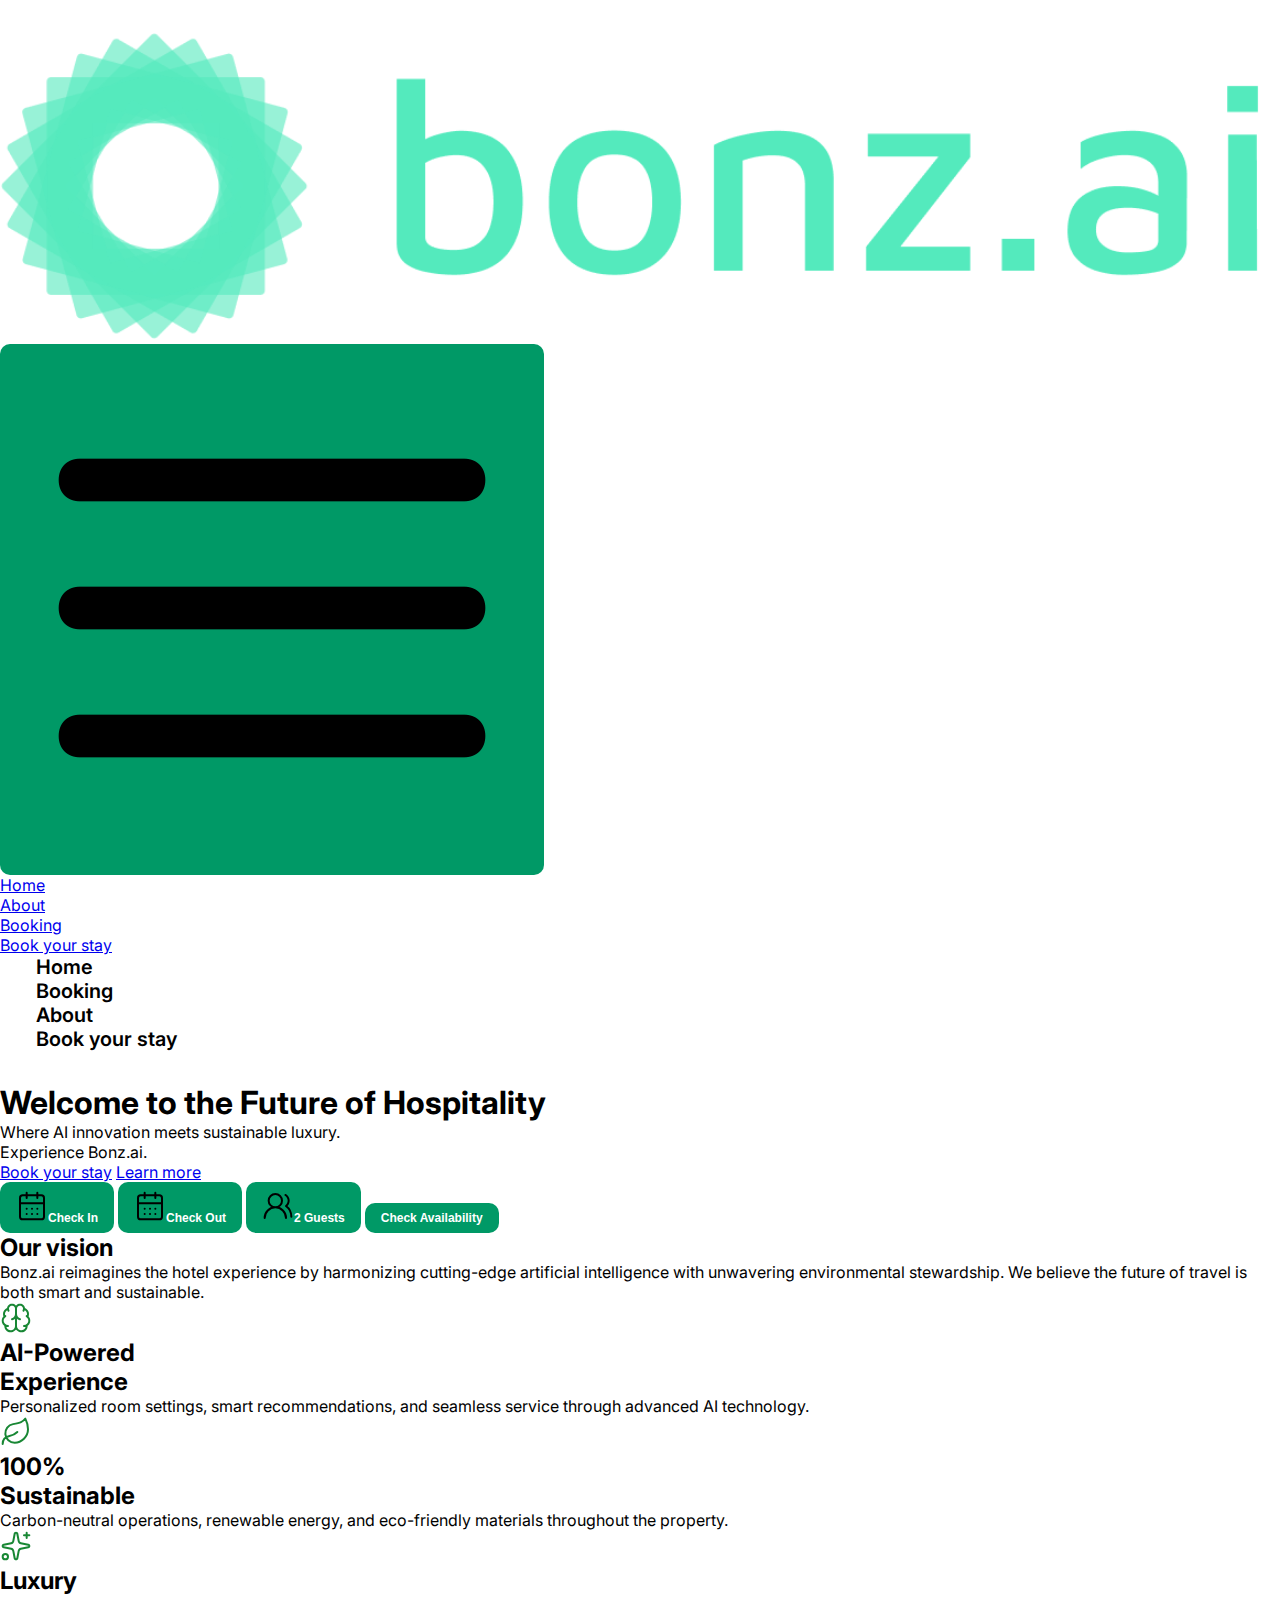
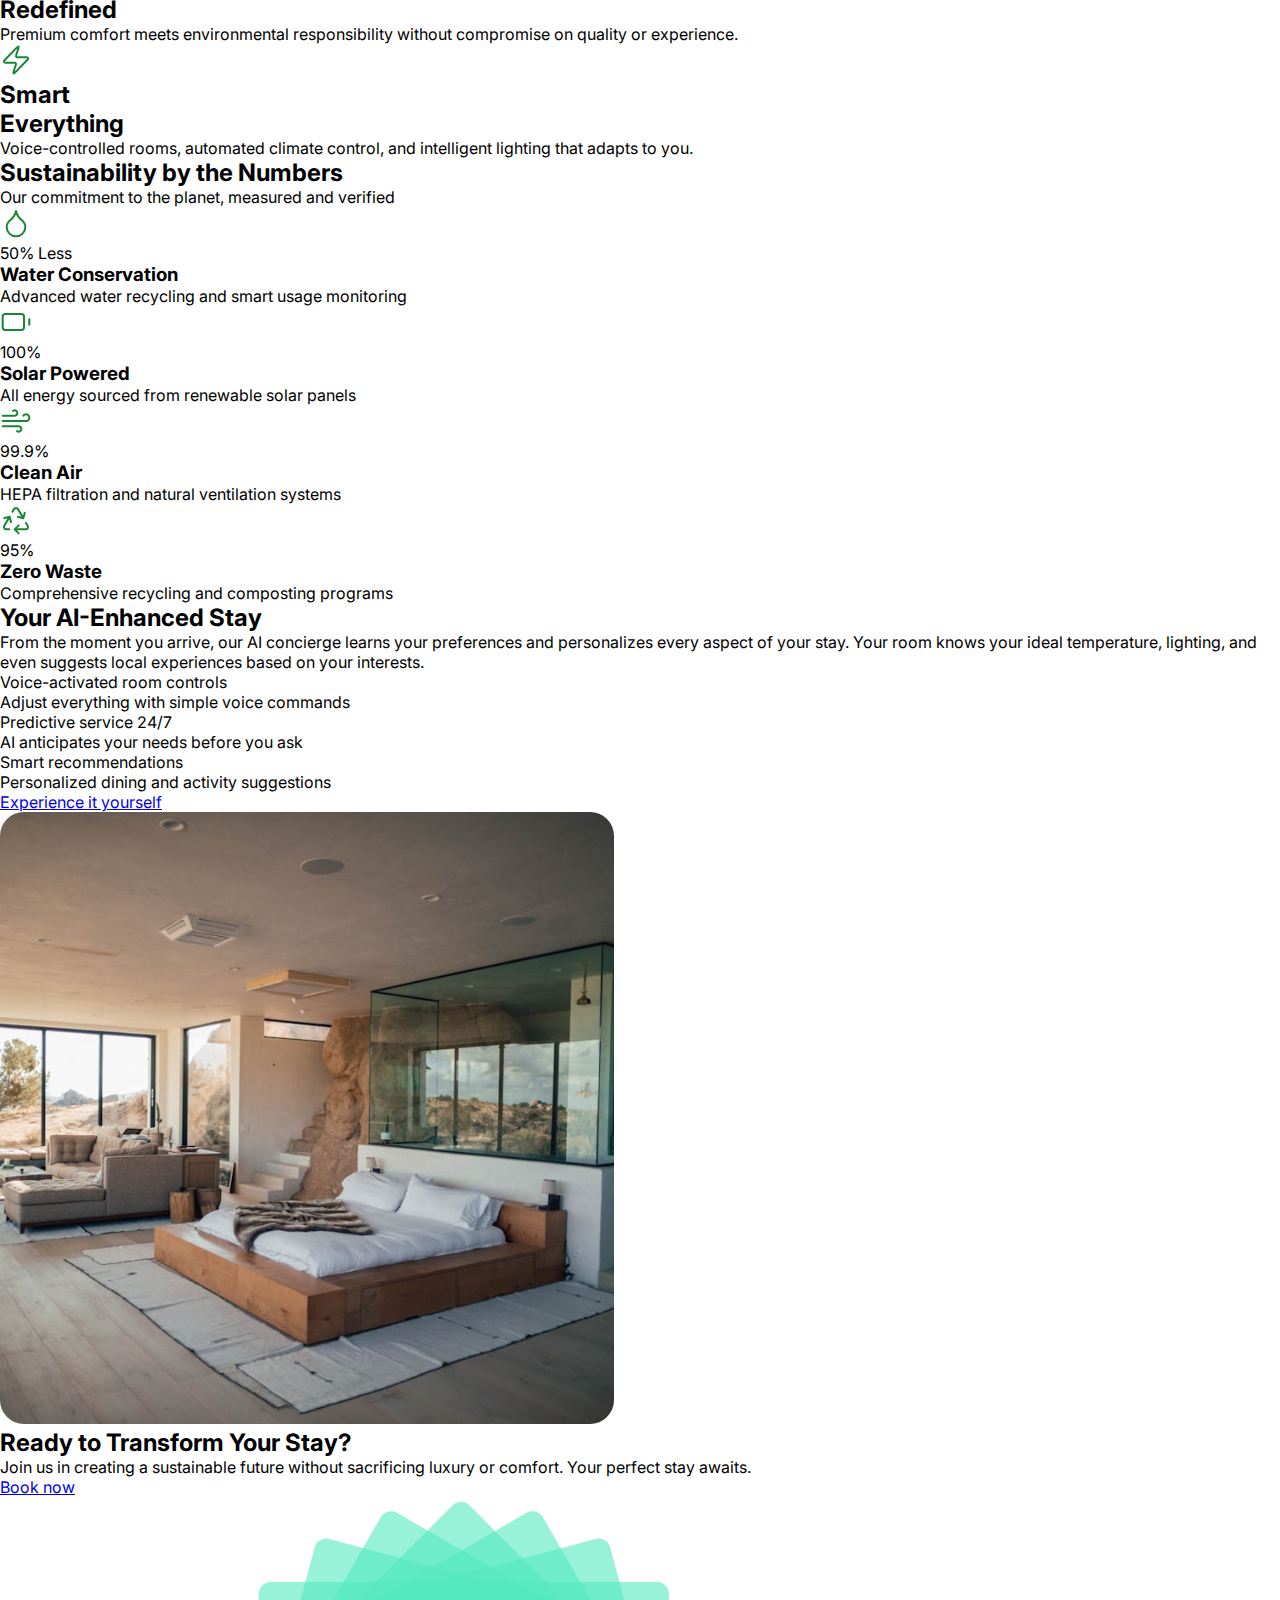
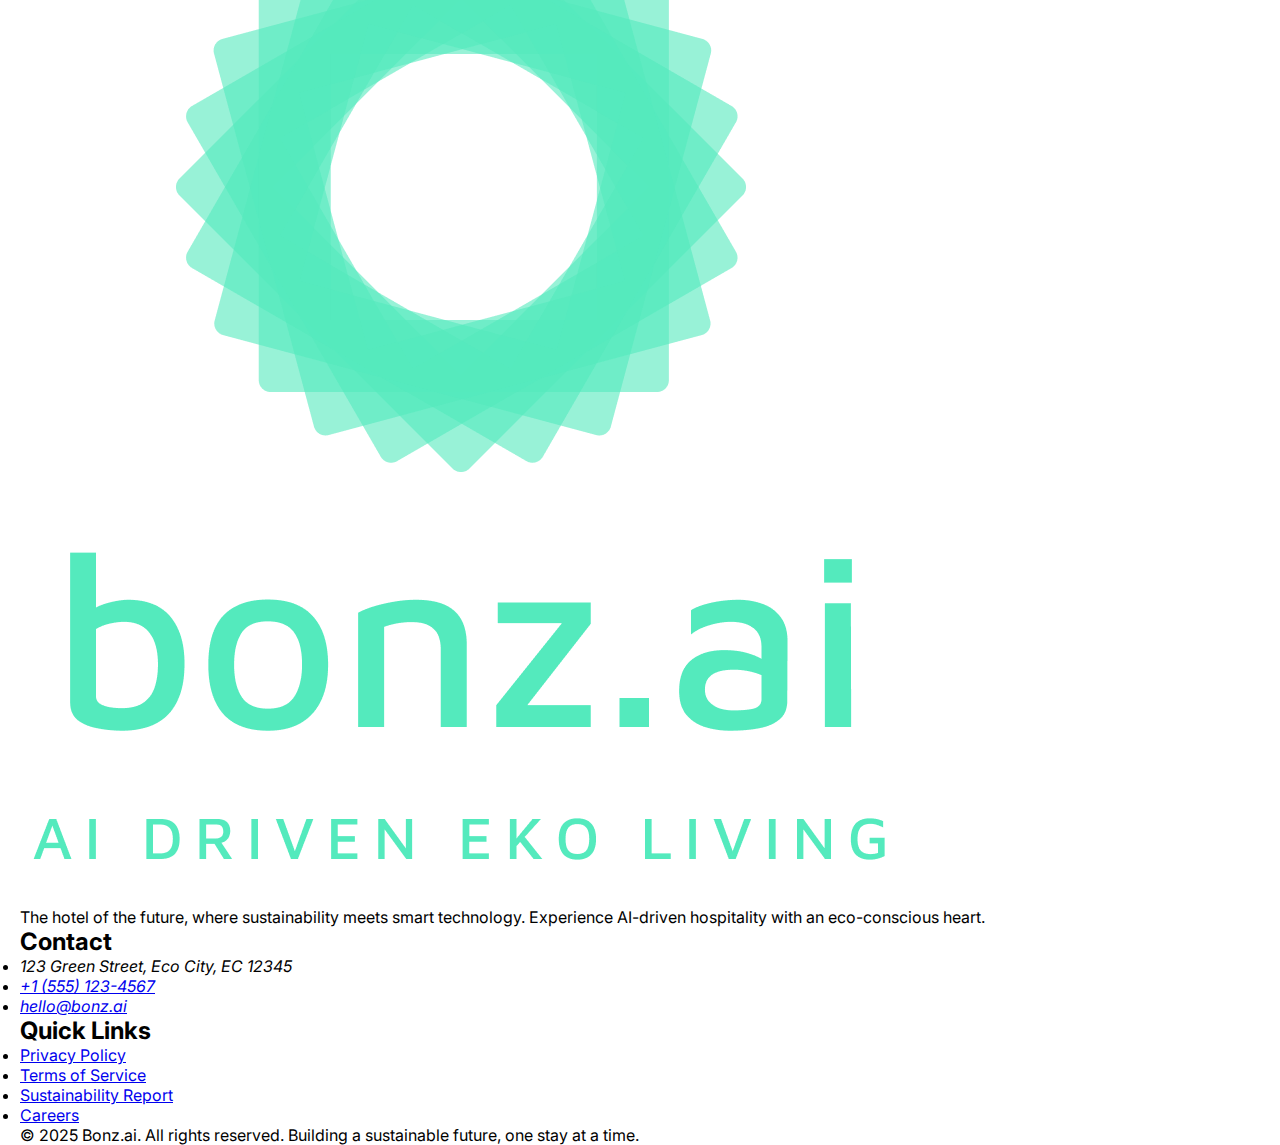
<file: index.html>
<!DOCTYPE html>
<html lang="en">
  <head>
    <meta charset="UTF-8">
    <meta name="viewport" content="width=device-width, initial-scale=1.0">
    <link rel="icon" type="image/svg+xml" href="assets/assets/Favicon/house-user-solid.svg">
    <link rel="stylesheet" href="main.css">
    <link rel="stylesheet" href="index.css">
    <title>Home</title>
  </head>
  <body>
<!-- HÄR BÖRJAR NAVIGATION HTML -->
    <nav class="nav-wrapper">
      <section class="nav-content-wrapper">
          <a href="index.html" class="nav-logo">
            <img src="assets/assets/logo/bonz.ai-logo-color-landscape.png" alt="företags logga">
          </a>
          <button
          id="hamburger-button"
          class="placeholder"
          aria-label="Open menu">
            <img src="assets/assets/logo/menu2.png" alt="Menu" class="hamburger-img" id="HB-img">
          </button>
        
        <article class="hamburger-nav">
            <ul id="hamburger-menu" class="hamburger-navigation">
              <li class="nav-item-container"><a href="index.html">Home</a></li>
              <li class="nav-item-container"><a href="about.html">About</a></li>
              <li class="nav-item-container"><a href="booking.html">Booking</a></li>
              <li class="nav-item-container"><a href="booking.html">Book your stay</a></li>
            </ul>
        </article>

        <article class="desktop-nav">
          <ul class="nav-links">
            <li class="nav-item"><a class="nav-home" href="index.html">Home</a></li>
            <li class="nav-item"><a class="nav-booking" href="booking.html">Booking</a></li>
            <li class="nav-item"><a class="nav-about" href="about.html">About</a></li>
            <li class="nav-button-container"><a class="nav-button" href="booking.html">Book your stay</a></li>
          </ul>
        </article>
      </section>
    </nav>
<!-- HÄR SLUTAR NAVIGATION HTML -->
    
<!-- HÄR BÖRJAR HOMEPAGE HTML -->
    <header class="banner-wrapper">
      <h1 class="welcome-h1">Welcome to the Future of Hospitality</h1>
      <p class="welcome-p">Where AI innovation meets sustainable luxury.<br>Experience Bonz.ai.</p>
      <nav class="welcome-buttons">
        <a href="booking.html" class="booking-button" >Book your stay</a>
        <a href="about.html" class="about-button" >Learn more</a>
      </nav>
    </header>
<!-- HÄR BÖRJAR CHECK AVAILABILITY HTML -->
    <section class="check-availability-content">
      <button class="filter-button"><img src="assets/assets/lucide-home/calendar-days.svg" alt="calendar icon">Check In</button>
      <button class="filter-button"><img src="assets/assets/lucide-home/calendar-days.svg" alt="calendar icon">Check Out</button>
      <button class="filter-button"><img src="assets/assets/lucide-home/users-round.svg" alt="guest icon">2 Guests</button>
      <button class="check-availability-button">Check Availability</button>
    </section>
<!-- HÄR BÖRJAR VISION HTML -->
    <section class="vision-content-wrapper">
      <h2 class="vision-title" id="v-title">Our vision</h2>
      <p class="vision-text" id="v-txt">Bonz.ai reimagines the hotel experience by harmonizing cutting-edge artificial
        intelligence with unwavering environmental stewardship. We believe the future of
        travel is both smart and sustainable.</p>
      <section class="card-wrapper">
        <div class="vision-card">
          <article class="card-content">
            <figure class="image-container">
              <img class="card-image" src="assets/assets/lucide-home/brain.svg" alt="brain icon">
            </figure>
            <h2 class="card-title">AI-Powered <br> Experience</h2>
            <p class="card-text">Personalized room settings, smart recommendations, and seamless service through advanced AI technology.</p>
          </article>
        </div>
        <div class="vision-card">
          <article class="card-content">
            <figure class="image-container">
              <img class="card-image" src="assets/assets/lucide-home/leaf.svg" alt="leaf icon">
            </figure>
            <h2 class="card-title">100% <br> Sustainable</h2>
            <p class="card-text">Carbon-neutral operations, renewable energy, and eco-friendly materials throughout the property.</p>
          </article>
        </div>
        <div class="vision-card">
          <article class="card-content">
            <figure class="image-container">
              <img class="card-image" src="assets/assets/lucide-home/sparkles.svg" alt="star icon">
            </figure>
            <h2 class="card-title">Luxury<br>Redefined</h2>
            <p class="card-text">Premium comfort meets environmental responsibility without compromise on quality or experience.</p>
          </article>
        </div>
        <div class="vision-card">
          <article class="card-content">
            <figure class="image-container">
              <img class="card-image" src="assets/assets/lucide-home/zap.svg" alt="bolt icon">
            </figure>
            <h2 class="card-title">Smart<br>Everything</h2>
            <p class="card-text">Voice-controlled rooms, automated climate control, and intelligent lighting that adapts to you.</p>
          </article>
        </div>
      </section>
    </section>

<!-- HÄR BÖRJAR USP HTML -->
    <section class="usp-content-wrapper">
      <h2 class="usp-title">Sustainability by the Numbers</h2>
      <p class="usp-text">Our commitment to the planet, measured and verified</p>
      <section class="card-wrapper">
        <div class="usp-card">
          <article class="card-content">
            <figure class="image-container">
              <img class="usp-card-image" src="assets/assets/lucide-home/droplet.svg" alt="water droplet icon">
            </figure>
            <p class="card-stats">50% Less</p>
            <h3 class="usp-card-title">Water Conservation</h3>
            <p class="usp-card-text">Advanced water recycling and smart usage monitoring</p>
          </article>
        </div>
        <div class="usp-card">
          <article class="card-content">
            <figure class="image-container">
              <img class="usp-card-image" src="assets/assets/lucide-home/battery.svg" alt="battery icon">
            </figure>
            <p class="card-stats">100%</p>
            <h3 class="usp-card-title">Solar Powered</h3>
            <p class="usp-card-text">All energy sourced from renewable solar panels</p>
          </article>
        </div>
        <div class="usp-card">
          <article class="card-content">
            <figure class="image-container">
              <img class="usp-card-image" src="assets/assets/lucide-home/wind.svg" alt="gust icon">
            </figure>
            <p class="card-stats">99.9%</p>
            <h3 class="usp-card-title">Clean Air</h3>
            <p class="usp-card-text">HEPA filtration and natural ventilation systems</p>
          </article>
        </div>
        <div class="usp-card">
          <article class="card-content">
            <figure class="image-container">
              <img class="usp-card-image" src="assets/assets/lucide-home/recycle.svg" alt="recycle icon">
            </figure>
            <p class="card-stats">95%</p>
            <h3 class="usp-card-title">Zero Waste</h3>
            <p class="usp-card-text">Comprehensive recycling and composting programs</p>
          </article>
        </div>
      </section>
    </section>
<!-- HÄR BÖRJAR ENHANCED HTML-->
    <section class="enhanced-content-wrapper">
        <h2 class="enhanced-title">Your AI-Enhanced Stay</h2>
        <p class="enhanced-text">From the moment you arrive, our AI concierge learns your preferences and personalizes every aspect of your stay. Your room knows your ideal temperature, lighting, and even suggests local experiences based on your interests.</p>
        <ul class="enhanced-list">
          <li>
            <p class="list-text">Voice-activated room controls</p>
            <p class="list-text2">Adjust everything with simple voice commands</p>
          </li>
          <li>
            <p class="list-text">Predictive service 24/7</p>
            <p class="list-text2">AI anticipates your needs before you ask</p>
          </li>
          <li>
            <p class="list-text">Smart recommendations</p>
            <p class="list-text2">Personalized dining and activity suggestions</p>
          </li>
        </ul>
        <a class="enhanced-button" href="index.html">Experience it yourself</a>
        <figure class="enhanced-image-container">
          <img class="enhanced-image" src="assets/assets/photos/image 1.svg" alt="Photo of a hotel room with smart features">
        </figure>
    </section>
<!-- HÄR BÖRJAR SISTA SEGMENTET PÅ SIDAN -->
    <section class="transform-content">
      <h2>Ready to Transform Your Stay?</h2>
      <p>Join us in creating a sustainable future without sacrificing luxury or comfort. Your perfect stay awaits.</p>
      <a href="booking.html">Book now</a>
    </section>
<!-- HÄR BÖRJAR FOOTER HTML -->
    <footer class="site-footer">
        <div class="wrapper site-footer-wrapper">
            <figure class="company-info">
                <img src="assets/assets/logo/bonz.ai-logo-color-portrait-full.png" alt="Bonz.ai logo" class="company-logo">
                <figcaption>
                    <br>
                    The hotel of the future, where sustainability meets smart technology.
                    Experience AI-driven hospitality with an eco-conscious heart.
                </figcaption>
            </figure>
            <section class="company-address">
                <h2>Contact</h2>
                <nav>
                    <address>
                        <ul class="list-unstyled">
                            <li>123 Green Street, Eco City, EC 12345</li>
                            <li><a href="tel:+15551234567" class="link-unstyled">+1 (555) 123-4567</a></li>
                            <li><a href="mailto:hello@bonz.ai" class="link-unstyled">hello@bonz.ai</a></li>
                        </ul>
                    </address>
                </nav>
            </section>
            <section class="company-pages">
                <h2>Quick Links</h2>
                <nav>
                    <ul class="list-unstyled">
                        <li><a href="#" class="link-unstyled">Privacy Policy</a></li>
                        <li><a href="#" class="link-unstyled">Terms of Service</a></li>
                        <li><a href="#" class="link-unstyled">Sustainability Report</a></li>
                        <li><a href="#" class="link-unstyled">Careers</a></li>
                    </ul>
                </nav>
            </section>
            <div class="copyright-notice">
                <p>
                    © 2025 Bonz.ai. All rights reserved. Building a sustainable future, one stay at a time.
                </p>
            </div>
        </div>
    </footer>
    <script src="nav.js" defer></script>
</body>
</html>
</file>
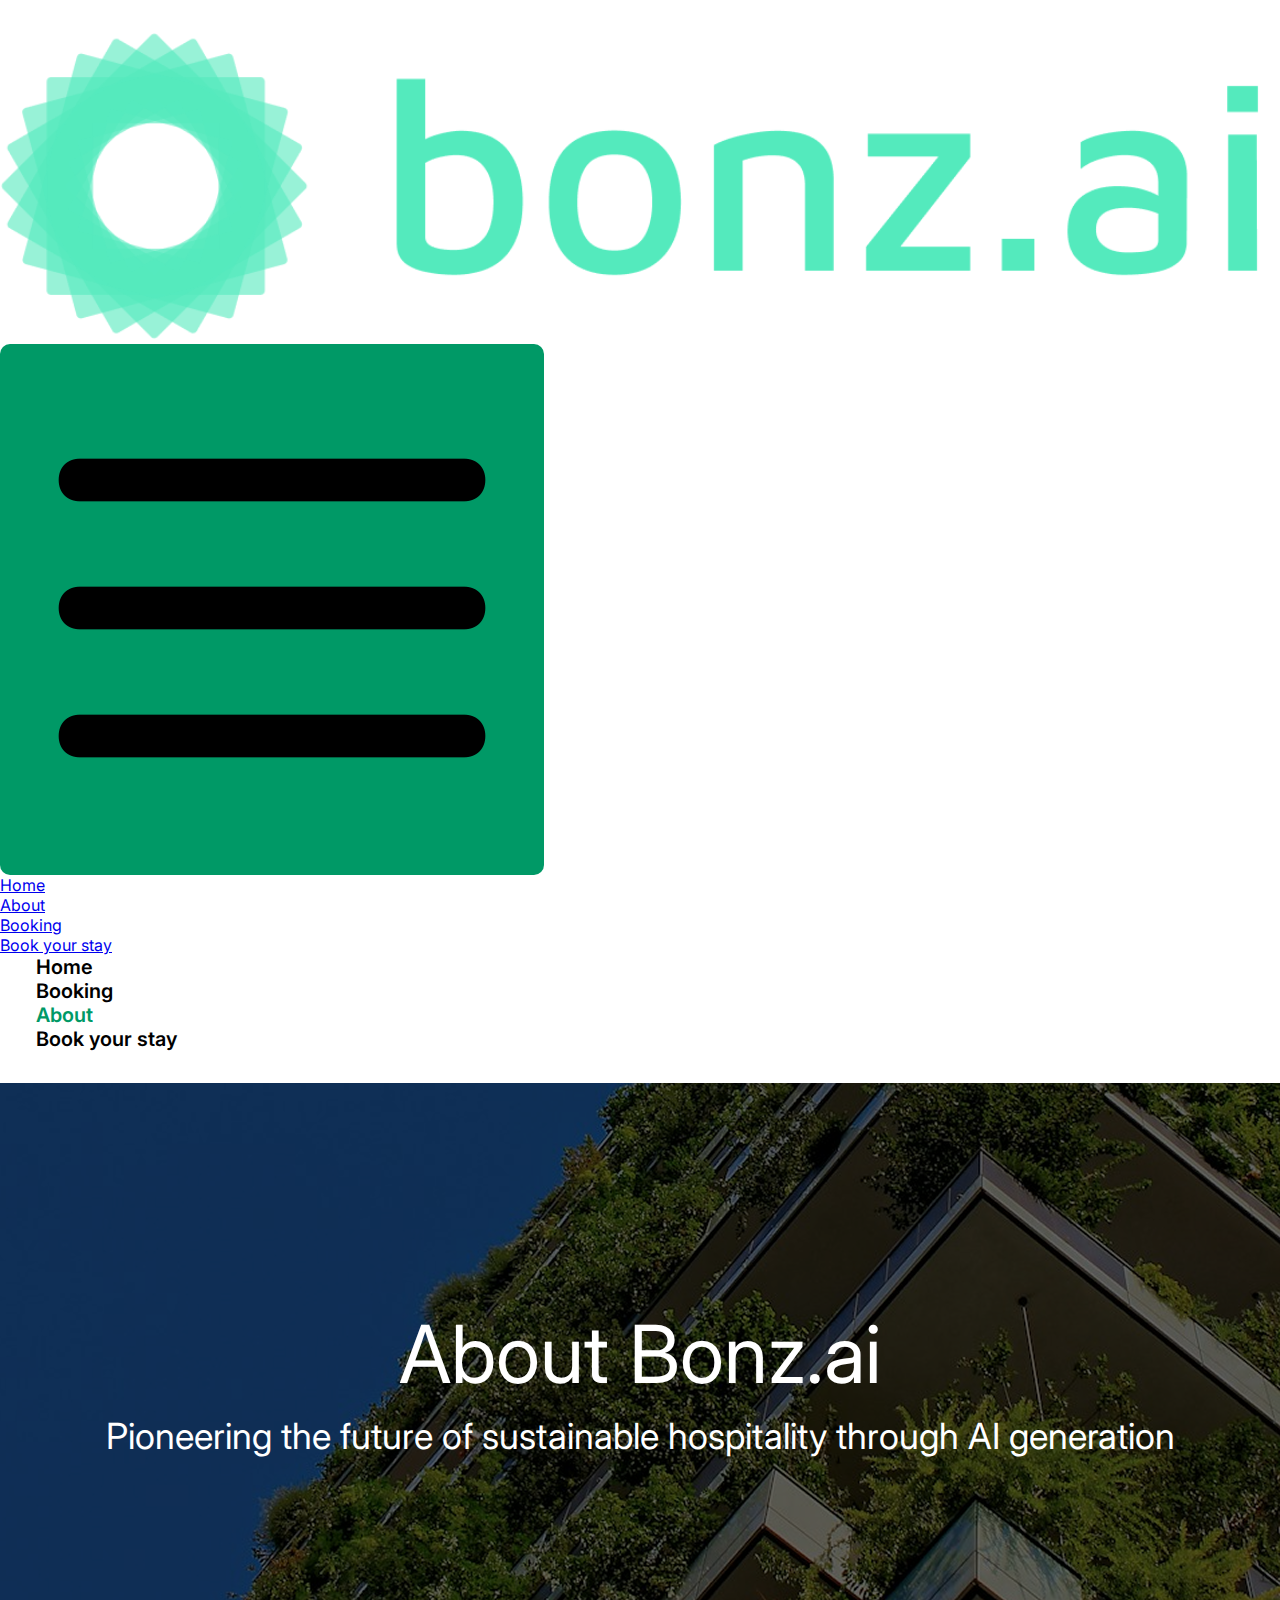
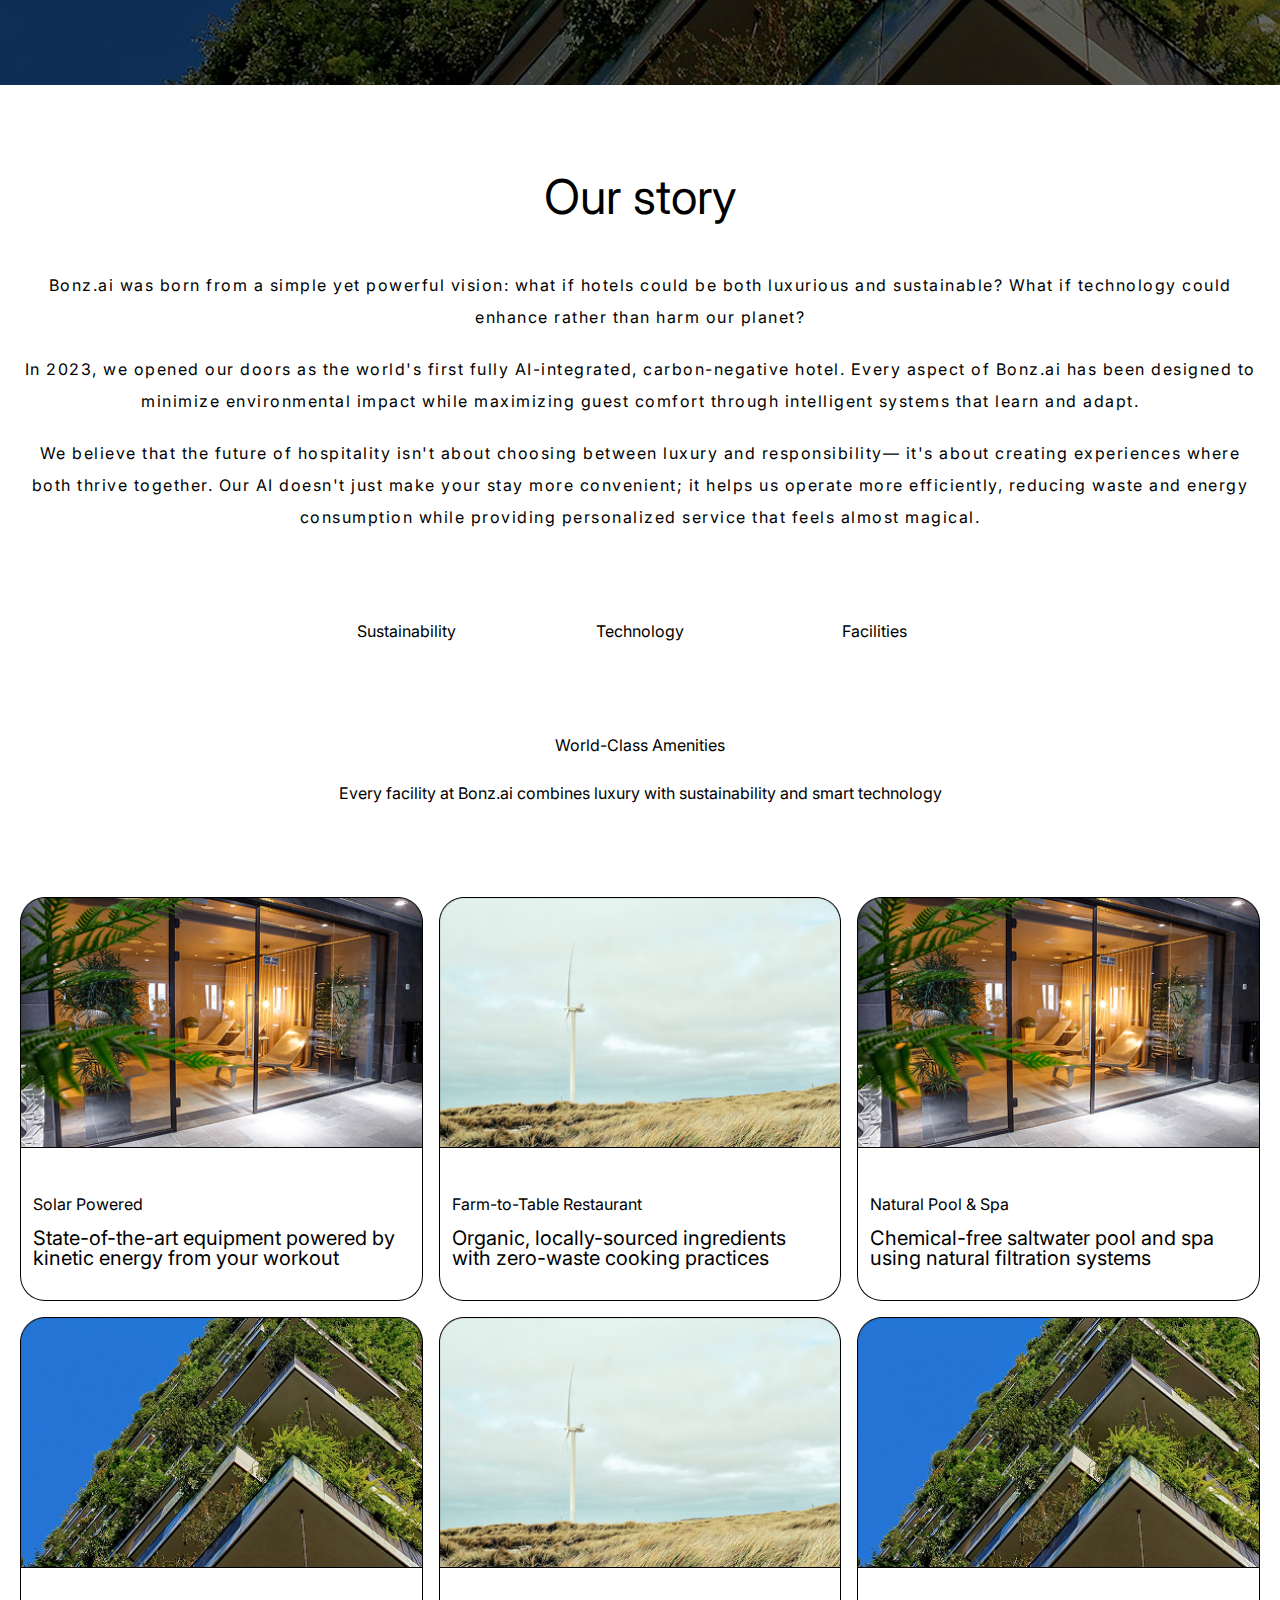
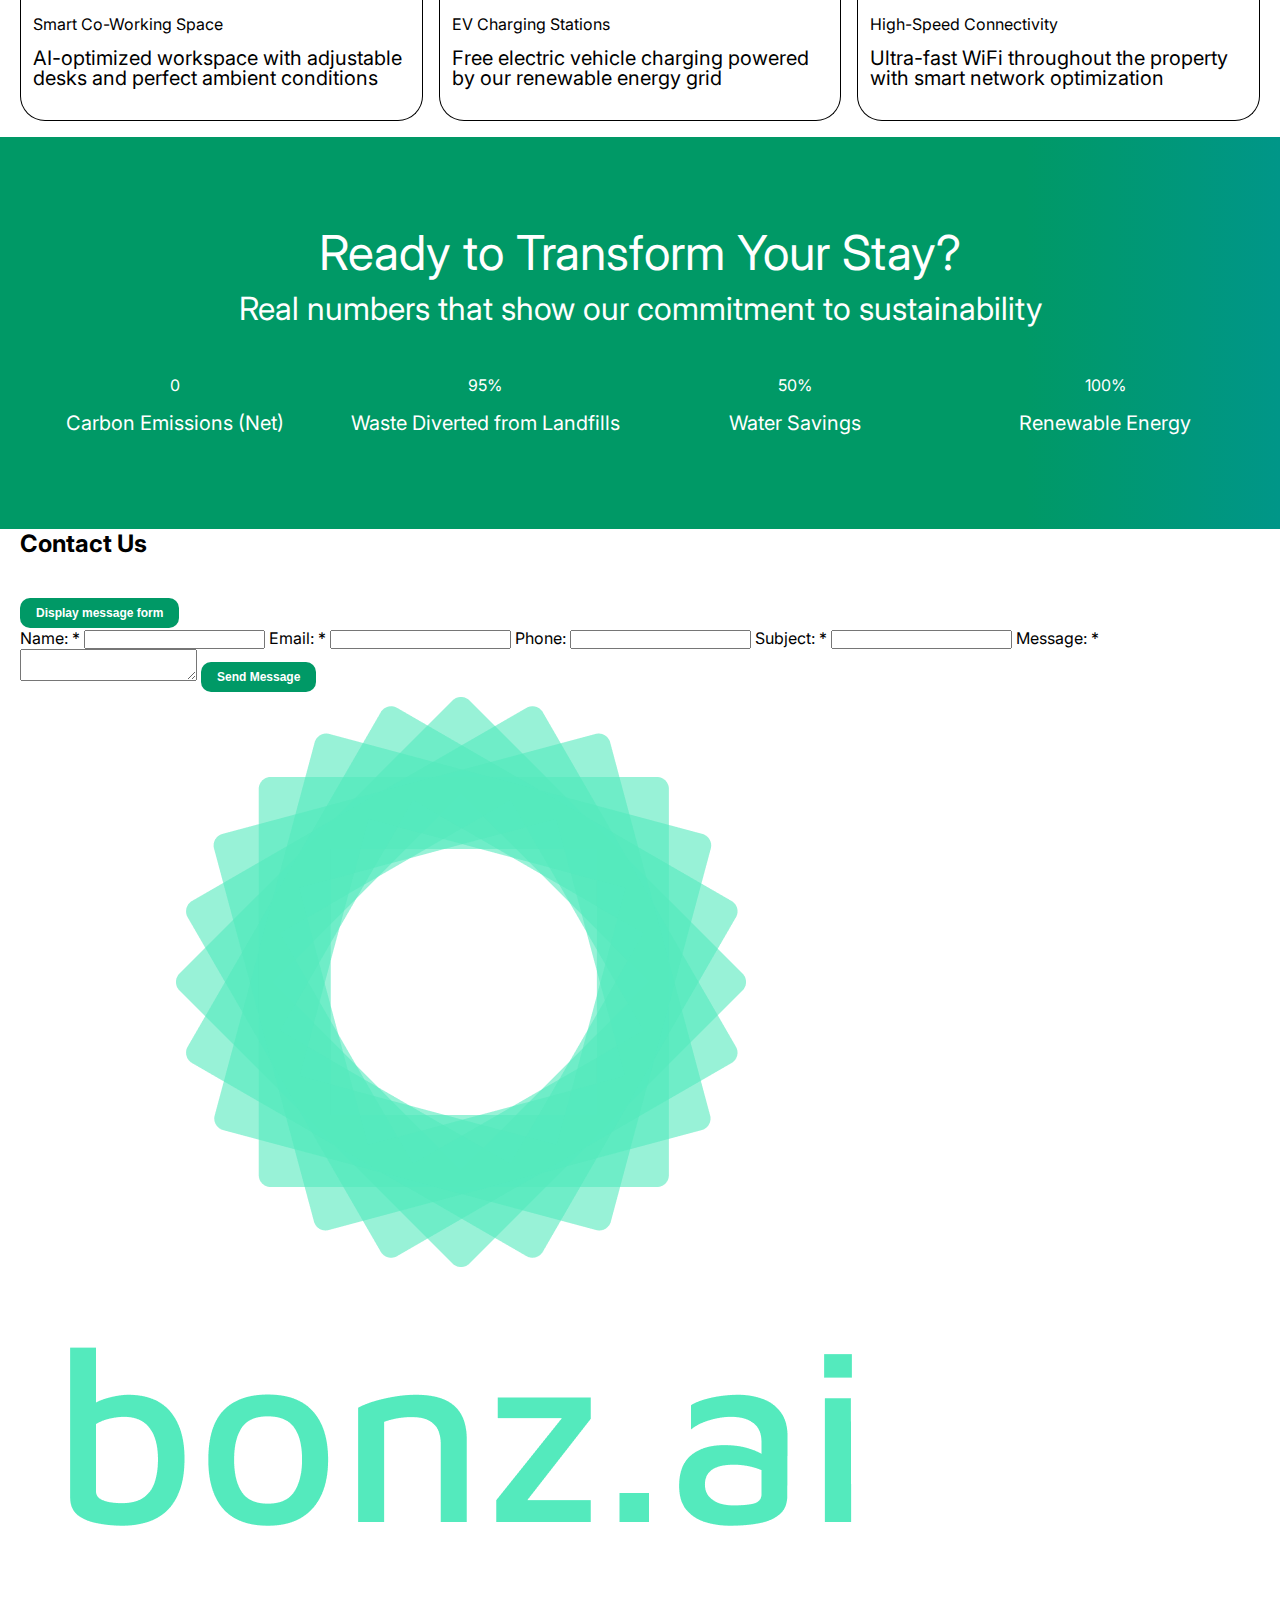
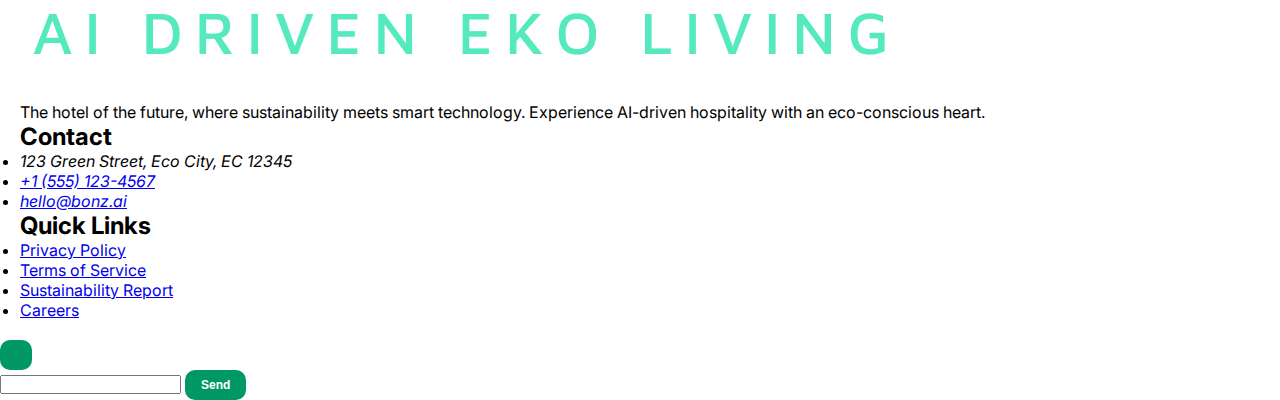
<file: about.html>
<!DOCTYPE html>
<html lang="en">
    <head>
        <meta charset="UTF-8">
        <meta name="viewport" content="width=device-width, initial-scale=1.0">
        <title>About</title>
        <link rel="icon" type="image/svg+xml" href="assets/assets/Favicon/bed-solid.svg">
        <link rel="stylesheet" href="main.css">
        <link rel="stylesheet" href="about.css">
        <script src="about.js" defer></script>
        <script src="chatbot.js" defer></script>
    </head>
<body>
<!-- HÄR BÖRJAR NAVIGATION HTML -->
    <nav class="nav-wrapper">
      <section class="nav-content-wrapper">
          <a href="index.html" class="nav-logo">
            <img src="assets/assets/logo/bonz.ai-logo-color-landscape.png" alt="företags logga">
          </a>
          <button
          id="hamburger-button"
          class="placeholder"
          aria-label="Open menu">
            <img src="assets/assets/logo/menu2.png" alt="Menu" class="hamburger-img" id="HB-img"
          >
          </button>
        
        <article class="hamburger-nav">
            <ul id="hamburger-menu" class="hamburger-navigation">
              <li class="nav-item-container"><a href="index.html">Home</a></li>
              <li class="nav-item-container"><a href="about.html">About</a></li>
              <li class="nav-item-container"><a href="booking.html">Booking</a></li>
              <li class="nav-item-container"><a href="booking.html">Book your stay</a></li>
            </ul>
        </article>

        <article class="desktop-nav">
          <ul class="nav-links">
            <li class="nav-item"><a class="nav-home" href="index.html">Home</a></li>
            <li class="nav-item"><a class="nav-booking" href="booking.html">Booking</a></li>
            <li class="nav-item"><a class="nav-about" href="about.html">About</a></li>
            <li class="nav-button-container"><a class="nav-button" href="booking.html">Book your stay</a></li>
          </ul>
        </article>
      </section>
    </nav>
<!-- HÄR SLUTAR NAVIGATION HTML -->
    <!-- Hero -->
    <header class="hero-background">
        <div class="wrapper about-hero">
            <h1>About Bonz.ai</h1>
            <p>Pioneering the future of sustainable hospitality through AI generation</p>
        </div>
    </header>

    <main>
        <!-- Our Story -->
        <section class="our-story">
            <div class="wrapper">
                <h2>Our story</h2>
                <p>
                    Bonz.ai was born from a simple yet powerful vision: what if hotels could be both luxurious and sustainable? What if technology could enhance rather than harm our planet?
                </p>
                <br>
                <p>
                    In 2023, we opened our doors as the world's first fully AI-integrated, carbon-negative hotel. Every aspect of Bonz.ai has been designed to minimize environmental impact while maximizing guest comfort through intelligent systems that learn and adapt.
                </p>
                <br>
                <p>
                    We believe that the future of hospitality isn't about choosing between luxury and responsibility— it's about creating experiences where both thrive together. Our AI doesn't just make your stay more convenient; it helps us operate more efficiently, reducing waste and energy consumption while providing personalized service that feels almost magical.
                </p>
            </div>
        </section>

        <!-- Sustainability, Technology, and Facilities -->
        <section class="sustainability-technology-facilities-features-section">
            <div class="wrapper">
                <section class="feature-category-tab-panel-container">
                    <nav class="feature-category-tab-panel">
                        <ul>
                            <li>
                                <button class="feature-tab">Sustainability</button>
                            </li>
                            <li>
                                <button class="feature-tab">Technology</button>
                            </li>
                            <li>
                                <button class="feature-tab selected">Facilities</button>
                            </li>
                        </ul>
                        <div class="tab-panel-pill"></div>
                    </nav>
                </section>
                <section class="feature-cards-intro">
                    <h2>World-Class Amenities</h2>
                    <p>Every facility at Bonz.ai combines luxury with sustainability and smart technology</p>
                </section>
                <section class="feature-cards">
                    <!-- Card -->
                    <article class="feature-card">
                        <img src="assets/assets/photos/spa.png" alt="Image of a spa" class="amenities-card-picture">
                        <section class="feature-card-text-area">
                            <h3>Solar Powered</h3>
                            <p>State-of-the-art equipment powered by kinetic energy from your workout</p>
                        </section>
                    </article>
                    <!-- Card -->
                    <article class="feature-card">
                        <img src="assets/assets/photos/wind-turbine.png" alt="Image of a wind turbine" class="amenities-card-picture">
                        <section class="feature-card-text-area">
                            <h3>Farm-to-Table Restaurant</h3>
                            <p>Organic, locally-sourced ingredients with zero-waste cooking practices</p>
                        </section>
                    </article>
                    <!-- Card -->
                    <article class="feature-card">
                        <img src="assets/assets/photos/spa.png" alt="Image of a spa" class="amenities-card-picture">
                        <section class="feature-card-text-area">
                            <h3>Natural Pool & Spa</h3>
                            <p>Chemical-free saltwater pool and spa using natural filtration systems</p>
                        </section>
                    </article>
                    <!-- Card -->
                    <article class="feature-card">
                        <img src="assets/assets/photos/building.png" alt="Image of a building with balconies lush with greenery" class="amenities-card-picture">
                        <section class="feature-card-text-area">
                            <h3>Smart Co-Working Space</h3>
                            <p>AI-optimized workspace with adjustable desks and perfect ambient conditions</p>
                        </section>
                    </article>
                    <!-- Card -->
                    <article class="feature-card">
                        <img src="assets/assets/photos/wind-turbine.png" alt="Image of a wind turbine" class="amenities-card-picture">
                        <section class="feature-card-text-area">
                            <h3>EV Charging Stations</h3>
                            <p>Free electric vehicle charging powered by our renewable energy grid</p>
                        </section>
                    </article>
                    <!-- Card -->
                    <article class="feature-card">
                        <img src="assets/assets/photos/building.png" alt="Image of building with balconies lush with greenery" class="amenities-card-picture">
                        <section class="feature-card-text-area">
                            <h3>High-Speed Connectivity</h3>
                            <p>Ultra-fast WiFi throughout the property with smart network optimization</p>
                        </section>
                    </article>
                </section>
            </div>
        </section>

        <!-- Sustainability Figures -->
        <section class="sustainability-figures-background">
            <div class="blur">
                <div class="wrapper">
                    <article class="sustainability-figures-intro">
                        <h2>Ready to Transform Your Stay?</h2>
                        <p>Real numbers that show our commitment to sustainability</p>
                    </article>
                    <article class="sustainability-figures-display">
                        <figure class="sustainability-figure-1">
                            <p>0</p>
                            <figcaption>Carbon Emissions (Net)</figcaption>
                        </figure>
                        <figure class="sustainability-figure-2">
                            <p>95%</p>
                            <figcaption>Waste Diverted from Landfills</figcaption>
                        </figure>
                        <figure class="sustainability-figure-3">
                            <p>50%</p>
                            <figcaption>Water Savings</figcaption>
                        </figure>
                        <figure class="sustainability-figure-4">
                            <p>100%</p>
                            <figcaption>Renewable Energy</figcaption>
                        </figure>
                    </article>
                </div>
            </div>
        </section>

        <!-- Contact Us Form -->
        <section class="contact-us-form-section">
            <div class="wrapper">
                <h2>Contact Us</h2>
                <p>Get in touch with us to learn more about our sustainable hospitality solutions</p>
                <form action="submit" method="POST" id="contact-us-form" class="contact-us-form">
                    <article id="submission-confirmation-overlay" class="submission-confirmation-overlay">
                        <p>
                            Thanks for your message!
                        </p>
                        <button id="display-form-button">
                            Display message form
                        </button>
                    </article>
                    <label class="form-label">
                        Name: *
                        <input type="text" id="form-input-name" class="form-input">
                    </label>
                    <label class="form-label">
                        Email: *
                        <input type="email" id="form-input-email" class="form-input">
                    </label>
                    <label class="form-label">
                        Phone:
                        <input type="tel" id="form-input-phone" class="form-input">
                    </label>
                    <label class="form-label">
                        Subject: *
                        <input type="text" id="form-input-subject" class="form-input">
                    </label>
                    <label class="form-label-large">
                        Message: *
                        <textarea id="form-input-message" class="form-textarea"></textarea>
                    </label>
                    <button type="submit" class="form-button">Send Message</button>
                </form>
            </div>
        </section>
    </main>

    <!-- Site Footer -->
    <footer class="site-footer">
        <div class="wrapper site-footer-wrapper">
            <figure class="company-info">
                <img src="assets/assets/logo/bonz.ai-logo-color-portrait-full.png" alt="Bonz.ai logo" class="company-logo">
                <figcaption>
                    <br>
                    The hotel of the future, where sustainability meets smart technology.
                    Experience AI-driven hospitality with an eco-conscious heart.
                </figcaption>
            </figure>
            <section class="company-address">
                <h2>Contact</h2>
                <nav>
                    <address>
                        <ul class="list-unstyled">
                            <li>123 Green Street, Eco City, EC 12345</li>
                            <li><a href="tel:+15551234567" class="link-unstyled">+1 (555) 123-4567</a></li>
                            <li><a href="mailto:hello@bonz.ai" class="link-unstyled">hello@bonz.ai</a></li>
                        </ul>
                    </address>
                </nav>
            </section>
            <section class="company-pages">
                <h2>Quick Links</h2>
                <nav>
                    <ul class="list-unstyled">
                        <li><a href="#" class="link-unstyled">Privacy Policy</a></li>
                        <li><a href="#" class="link-unstyled">Terms of Service</a></li>
                        <li><a href="#" class="link-unstyled">Sustainability Report</a></li>
                        <li><a href="#" class="link-unstyled">Careers</a></li>
                    </ul>
                </nav>
            </section>
            <div class="copyright-notice">
                <p>
                    © 2025 Bonz.ai. All rights reserved. Building a sustainable future, one stay at a time.
                </p>
            </div>
        </div>
    </footer>

    <!-- Chatbot -->
    <aside id="chatbot-container" class="chatbot-container">
        <button class="chatbot-widget">
            <img id="chatbot-widget" src="assets/assets/icons/chatbot-icon.svg" alt="An image of a robot">
        </button>
        <section id="chat-container" class="chat-container">
            <section id="chat-log" class="chat-log">
            </section>
            <form action="submit" id="chat-form">
                <input type="text" id="chat-message-input-field" class="chat-message-input-field">
                <button type="submit" id="chat-submit-message-button">Send</button>
            </form>
        </section>
    </aside>

    <script src="nav.js" defer></script>
</body>
</html>
</file>
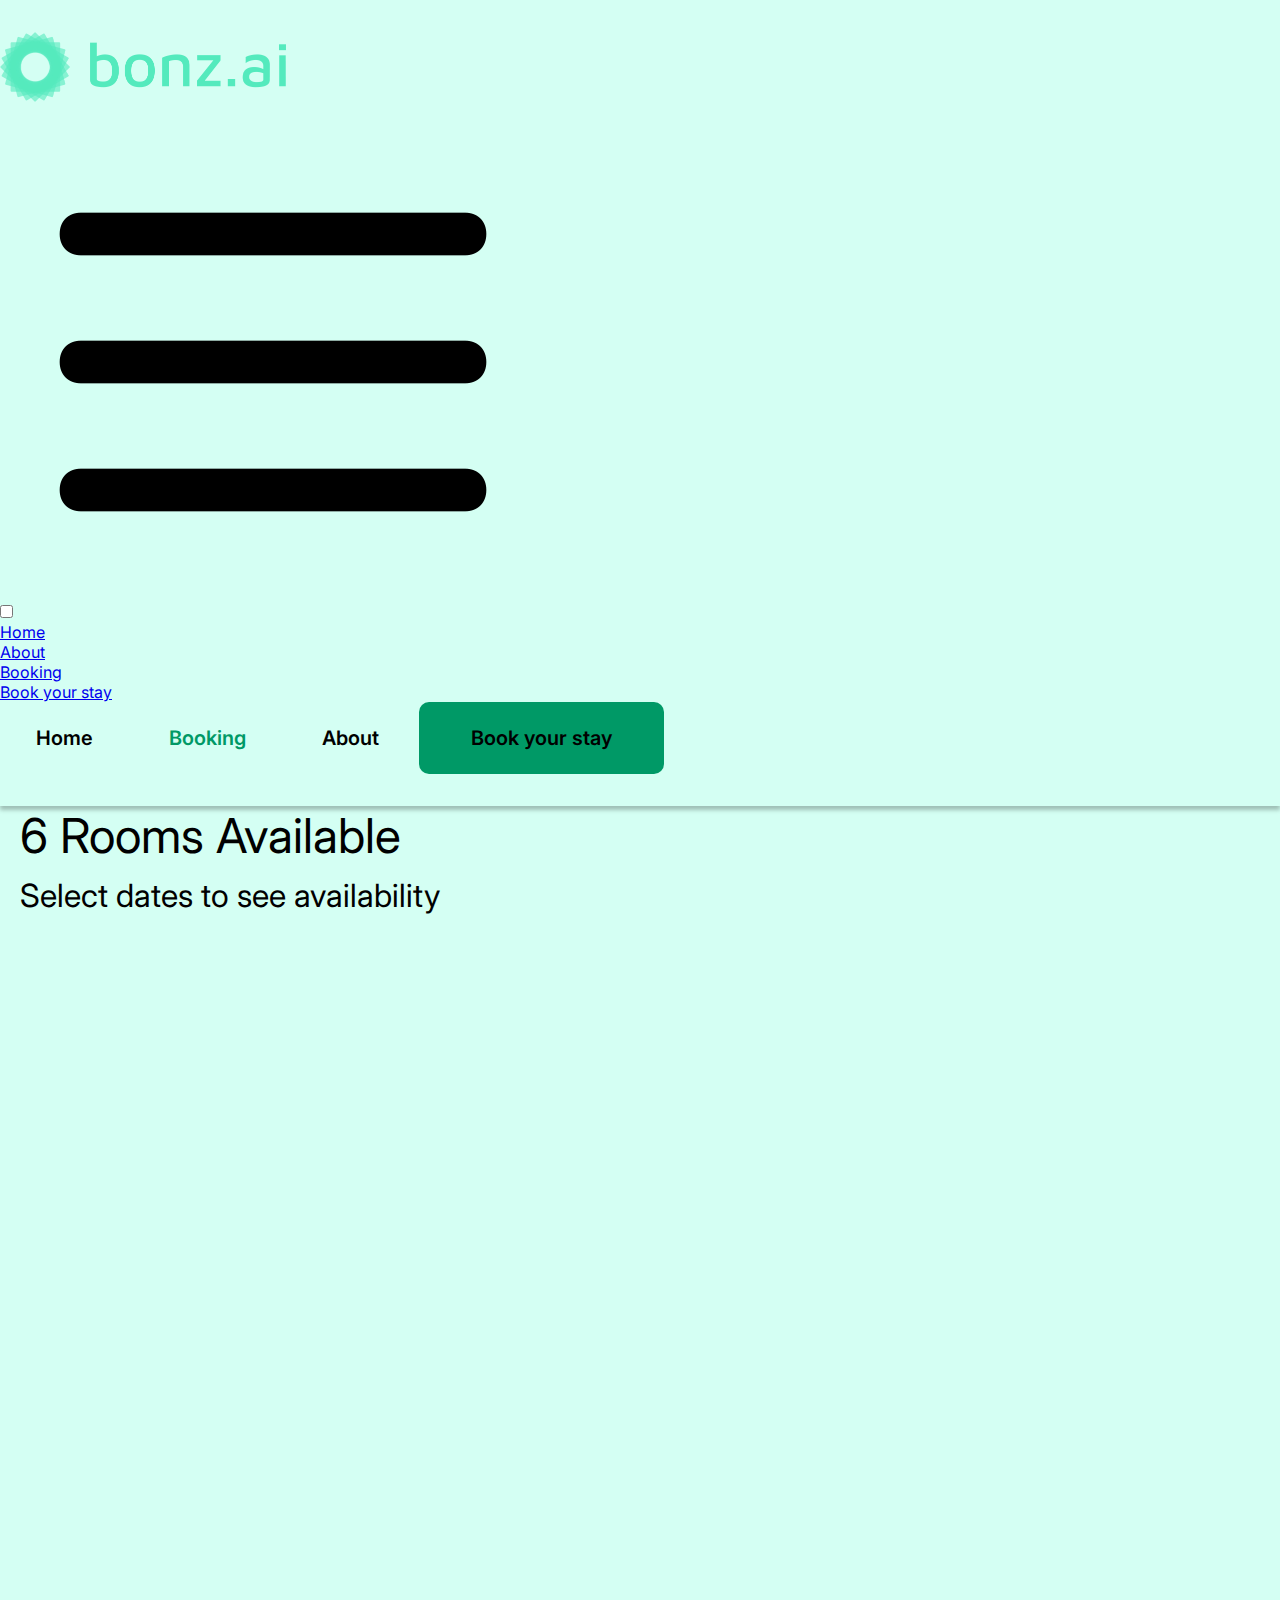
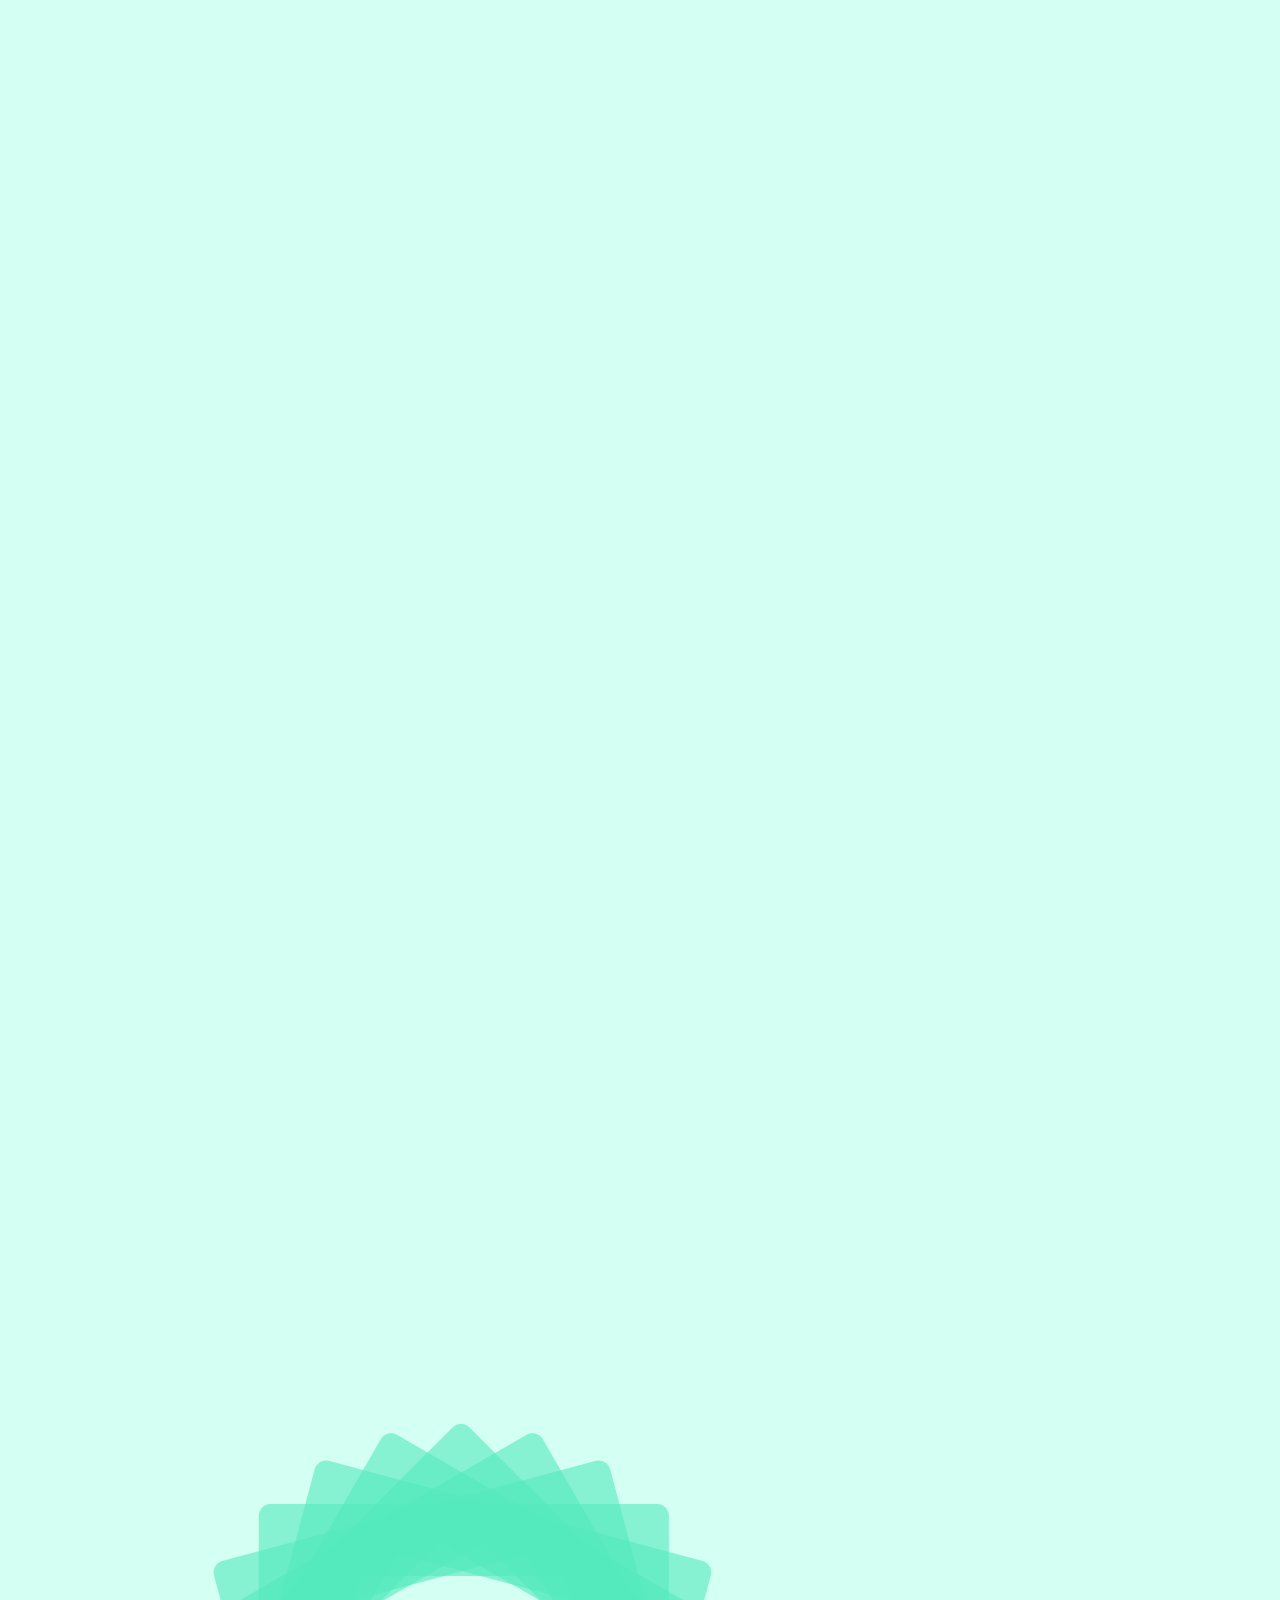
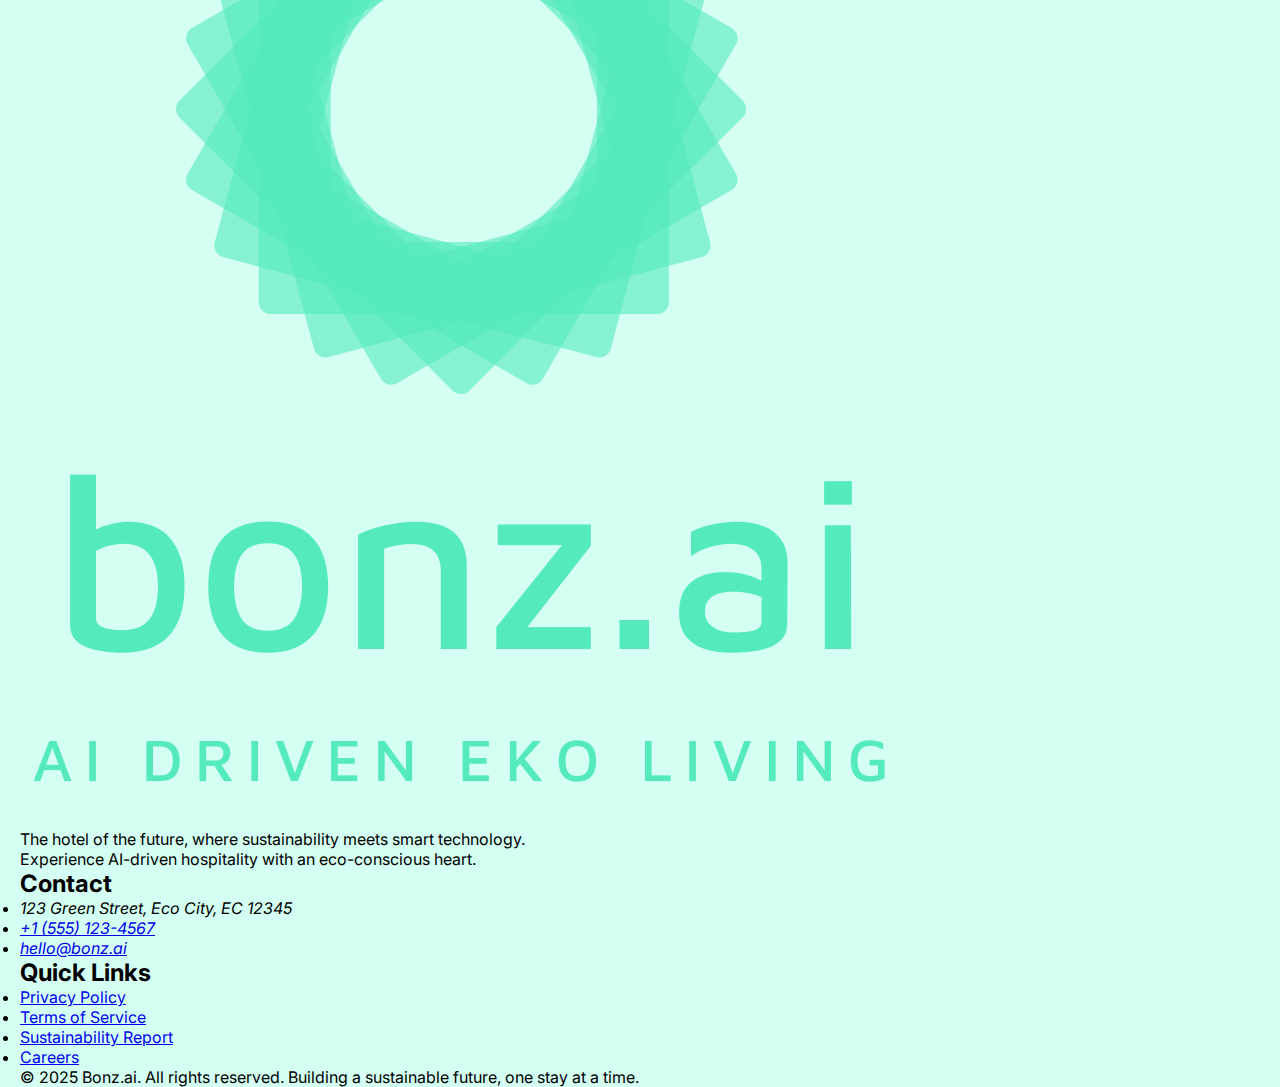
<file: booking.html>
<!DOCTYPE html>
<html lang="en">
  <head>
    <meta charset="UTF-8" />
    <meta name="viewport" content="width=device-width, initial-scale=1.0" />
    <link rel="stylesheet" href="main.css" />
    <link rel="stylesheet" href="booking.css" />
    <title>Booking</title>
  </head>
  <body class="booking-body">
    <nav class="nav-wrapper">
      <nav class="nav-content-wrapper">
        <figure class="nav-logo">
          <img
            src="assets/assets/logo/bonz.ai-logo-color-landscape.png"
            alt="Bild logga"
          />
        </figure>

        <nav class="hamburger-menu">
          <input type="checkbox" id="hamburger-toggle" />

          <label for="hamburger-toggle">
            <img
              src="assets/assets/logo/menu2.png"
              alt="Menu"
              class="hamburger-img"
              id="HB-img"
            />
          </label>

          <ul class="hamburger-navigation">
            <li><a href="index.html">Home</a></li>
            <li><a href="about.html">About</a></li>
            <li><a href="booking.html">Booking</a></li>
            <li><a href="booking.html">Book your stay</a></li>
          </ul>
        </nav>

        <nav class="nav-links">
          <a class="nav-home" href="index.html">Home</a>
          <a class="nav-booking" href="booking.html">Booking</a>
          <a class="nav-about" href="about.html">About</a>
          <button class="nav-button">
            <a href="booking.html">Book your stay</a>
          </button>
        </nav>
      </nav>
    </nav>
    <main class="display-items">
      <div class="wrapper">
        <section class="display-cards">
          <h2 class="show-rooms-h2">6 Rooms Available</h2>
          <p class="show-rooms-p">Select dates to see availability</p>
          <article class="room-card">
            <figure class="room-image">
              <img
                src="assets/assets/photos/01-day.jpg"
                alt="Showing a picture of the EcoSmart Suite"
              />
            </figure>
            <section class="room-information">
              <header class="content-header">
                <div class="top-layer">
                  <h3>EcoSmart Suite</h3>
                  <ul>
                    <li>
                      <img
                        src="assets/assets/lucide/users-round.svg"
                        alt="showing users icon"
                      />
                      <span>Up to 2</span><span></span><span>45 m2</span>
                    </li>
                    <!-- <li>Up to 2</li>
                    <li>45 m2</li> -->
                  </ul>
                </div>
                <div class="price-container">
                  <span class="price">$299</span>
                  <span class="per-night">per-night</span>
                </div>
              </header>
              <footer class="content-footer">
                <button class="card-btn">Check Availability</button>
              </footer>
            </section>
          </article>
          <article class="room-card udd">
            <section class="room-information">
              <header class="content-header">
                <div class="top-layer">
                  <h3>GreenTech Deluxe</h3>
                  <ul>
                    <li>
                      <img
                        src="assets/assets/lucide/users-round.svg"
                        alt="showing users icon"
                      />
                      <span>Up to 2</span><span></span><span>35 m2</span>
                    </li>
                    <!-- <li>Up to 2</li>
                    <li>45 m2</li> -->
                  </ul>
                </div>
                <div class="price-container">
                  <span class="price">$199</span>
                  <span class="per-night">per-night</span>
                </div>
              </header>
              <footer class="content-footer">
                <button class="card-btn">Check Availability</button>
              </footer>
            </section>
            <figure class="room-image">
              <img
                src="assets/assets/photos/02-day.jpg"
                alt="Showing a picture of the GreenTech Deluxe"
              />
            </figure>
          </article>
          <article class="room-card">
            <figure class="room-image">
              <img
                src="assets/assets/photos/04-day.jpg"
                alt="Showing a picture of the Sustainable Studio"
              />
            </figure>
            <section class="room-information">
              <header class="content-header">
                <div class="top-layer">
                  <h3>Sustainable Studio</h3>
                  <ul>
                    <li>
                      <img
                        src="assets/assets/lucide/users-round.svg"
                        alt="showing users icon"
                      />
                      <span>Up to 2</span><span></span><span>25 m2</span>
                    </li>
                    <!-- <li>Up to 2</li>
                    <li>45 m2</li> -->
                  </ul>
                </div>
                <div class="price-container">
                  <span class="price">$149</span>
                  <span class="per-night">per-night</span>
                </div>
              </header>
              <footer class="content-footer">
                <button class="card-btn">Check Availability</button>
              </footer>
            </section>
          </article>
          <article class="room-card udd">
            <section class="room-information">
              <header class="content-header">
                <div class="top-layer">
                  <h3>Nature’s Haven</h3>
                  <ul>
                    <li>
                      <img
                        src="assets/assets/lucide/users-round.svg"
                        alt="showing users icon"
                      />
                      <span>Up to 3</span><span></span><span>40 m2</span>
                    </li>
                    <!-- <li>Up to 2</li>
                    <li>45 m2</li> -->
                  </ul>
                </div>
                <div class="price-container">
                  <span class="price">$229</span>
                  <span class="per-night">per-night</span>
                </div>
              </header>
              <footer class="content-footer">
                <button class="card-btn">Check Availability</button>
              </footer>
            </section>
            <figure class="room-image">
              <img
                src="assets/assets/photos/05-day.jpg"
                alt="Showing a picture of the Natures Haven"
              />
            </figure>
          </article>
          <article class="room-card">
            <figure class="room-image">
              <img
                src="assets/assets/photos/07-day.jpg"
                alt="Showing a picture of the AI Presidential Suite"
              />
            </figure>
            <section class="room-information">
              <header class="content-header">
                <div class="top-layer">
                  <h3>AI Presidential Suite</h3>
                  <ul>
                    <li>
                      <img
                        src="assets/assets/lucide/users-round.svg"
                        alt="showing users icon"
                      />
                      <span>Up to 4</span><span></span><span>80 m2</span>
                    </li>
                    <!-- <li>Up to 2</li>
                    <li>45 m2</li> -->
                  </ul>
                </div>
                <div class="price-container">
                  <span class="price">$499</span>
                  <span class="per-night">per-night</span>
                </div>
              </header>
              <footer class="content-footer">
                <button class="card-btn">Check Availability</button>
              </footer>
            </section>
          </article>
          <article class="room-card">
            <section class="room-information">
              <header class="content-header">
                <div class="top-layer">
                  <h3>Urban EcoLoft</h3>
                  <ul>
                    <li>
                      <img
                        src="assets/assets/lucide/users-round.svg"
                        alt="showing users icon"
                      />
                      <span>Up to 2</span><span></span><span>30m2</span>
                    </li>
                    <!-- <li>Up to 2</li>
                    <li>45 m2</li> -->
                  </ul>
                </div>
                <div class="price-container">
                  <span class="price">$179</span>
                  <span class="per-night">per-night</span>
                </div>
              </header>
              <footer class="content-footer">
                <button class="card-btn">Check Availability</button>
              </footer>
            </section>
            <figure class="room-image">
              <img
                src="assets/assets/photos/09-day.jpg"
                alt="Showing a picture of the Urban EcoLoft"
              />
            </figure>
          </article>
        </section>
      </div>
    </main>
    <footer>
      <div class="wrapper footer-wrapper">
        <figure class="company-info">
          <img
            src="assets/assets/logo/bonz.ai-logo-color-portrait-full.png"
            alt="Bonz.ai logo"
            class="company-logo"
          />
          <figcaption>
            <br />
            The hotel of the future, where sustainability meets smart
            technology.
            <br />
            Experience AI-driven hospitality with an eco-conscious heart.
          </figcaption>
        </figure>
        <section class="company-address">
          <h2>Contact</h2>
          <nav>
            <address>
              <ul class="list-unstyled">
                <li>123 Green Street, Eco City, EC 12345</li>
                <li>
                  <a href="tel:+15551234567" class="link-unstyled"
                    >+1 (555) 123-4567</a
                  >
                </li>
                <li>
                  <a href="mailto:hello@bonz.ai" class="link-unstyled"
                    >hello@bonz.ai</a
                  >
                </li>
              </ul>
            </address>
          </nav>
        </section>
        <section class="company-pages">
          <h2>Quick Links</h2>
          <nav>
            <ul class="list-unstyled">
              <li><a href="#" class="link-unstyled">Privacy Policy</a></li>
              <li><a href="#" class="link-unstyled">Terms of Service</a></li>
              <li>
                <a href="#" class="link-unstyled">Sustainability Report</a>
              </li>
              <li><a href="#" class="link-unstyled">Careers</a></li>
            </ul>
          </nav>
        </section>
        <div class="copyright-notice">
          <p>
            © 2025 Bonz.ai. All rights reserved. Building a sustainable future,
            one stay at a time.
          </p>
        </div>
      </div>
    </footer>
  </body>
</html>
</file>
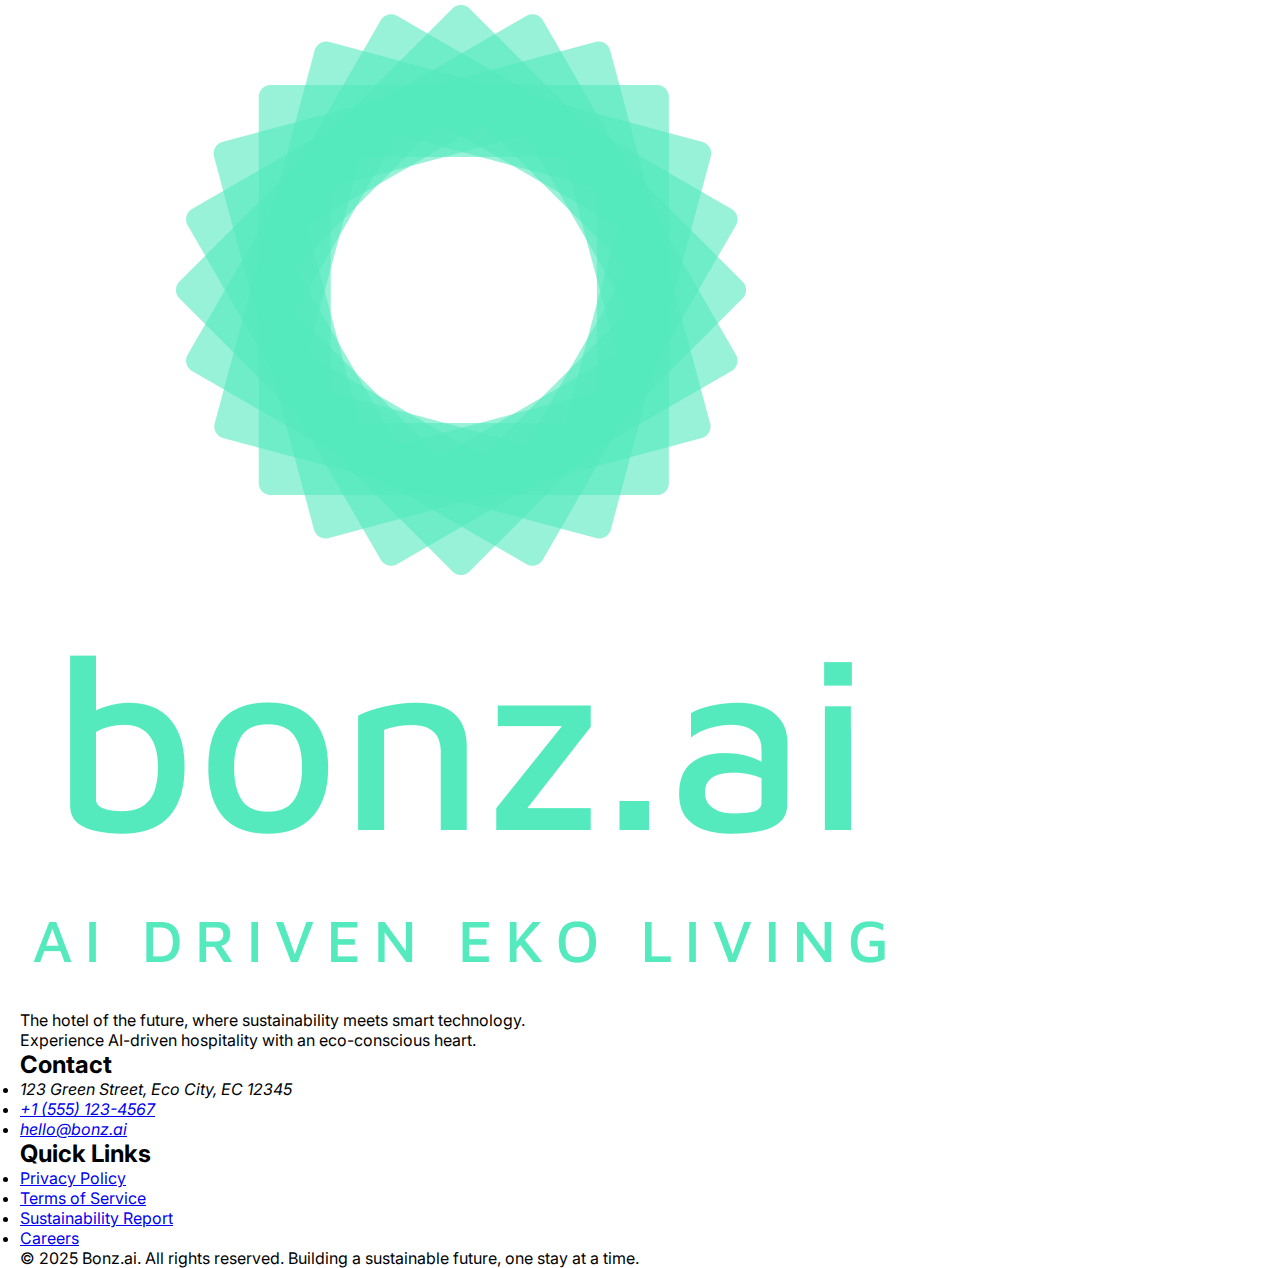
<file: footer.html>
<!DOCTYPE html>
<html lang="en">
<head>
    <meta charset="UTF-8">
    <meta name="viewport" content="width=device-width, initial-scale=1.0">
    <title>Document</title>
    <link rel="stylesheet" href="main.css">
</head>
<body>
<footer>
    <div class="wrapper footer-wrapper">
        <figure class="company-info">
            <img src="assets/assets/logo/bonz.ai-logo-color-portrait-full.png" alt="Bonz.ai logo" class="company-logo">
            <figcaption>
                <br>
                The hotel of the future, where sustainability meets smart technology.
                <br>
                Experience AI-driven hospitality with an eco-conscious heart.
            </figcaption>
        </figure>
        <section class="company-address">
            <h2>Contact</h2>
            <nav>
                <address>
                    <ul class="list-unstyled">
                        <li>123 Green Street, Eco City, EC 12345</li>
                        <li><a href="tel:+15551234567" class="link-unstyled">+1 (555) 123-4567</a></li>
                        <li><a href="mailto:hello@bonz.ai" class="link-unstyled">hello@bonz.ai</a></li>
                    </ul>
                </address>
            </nav>
        </section>
        <section class="company-pages">
            <h2>Quick Links</h2>
            <nav>
                <ul class="list-unstyled">
                    <li><a href="#" class="link-unstyled">Privacy Policy</a></li>
                    <li><a href="#" class="link-unstyled">Terms of Service</a></li>
                    <li><a href="#" class="link-unstyled">Sustainability Report</a></li>
                    <li><a href="#" class="link-unstyled">Careers</a></li>
                </ul>
            </nav>
        </section>
        <div class="copyright-notice">
            <p>
                © 2025 Bonz.ai. All rights reserved. Building a sustainable future, one stay at a time.
            </p>
        </div>
    </div>
</footer>
</body>
</file>
<file: main.css>
@import url("https://fonts.googleapis.com/css2?family=Inter:ital,opsz,wght@0,14..32,100..900;1,14..32,100..900&display=swap");
:root {
  /* Color palette */
  --primary-color: #d4fff3;
  --secondary-color: #ffffff;
  --third-color: #009966;
  --third-color-alt: #009688;
  --text-color: #000000;
  --button-color: #009966;
  --footer-color: #101828;
  /* Här är hela gradienten */
  --main-gradient: linear-gradient(to right, #009966 80%, #009688);

  /* Font style */
  --font-family: "Inter", sans-serif;

  /* Font size */
  --xl: 80px; /* 80px */
  --l: 48px; /* 48px */
  --m: 32px; /* 32px */
  --s: 20px; /* 20px */
  --xs: 16px; /* 16px */

  /* Spacing unit */
  --spacing-unit: 8px;

  /* Border radius */
  --border-radius: 10px;
}

* {
  box-sizing: border-box;
  margin: 0;
  padding: 0;
}

body {
  font-family: var(--font-family);
  height: 100vh;
}

button {
  background-color: var(--button-color);
  color: var(--secondary-color);
  padding: 0.5rem 1rem;
  font-weight: 600;
  font-size: 0.75rem;
  border: none;
  cursor: pointer;
  border-radius: 10px;
  align-self: flex-start;
}

.wrapper {
  width: 100%;
  max-width: 1240px;
  margin: 0 auto;
}

/* Navigation styling*/
.nav-wrapper {
  display: flex;
  justify-content: space-between;
  align-items: center;
  padding: 32px 0;

  .nav-logo {
    max-width: 25%;
    margin: 0;
  }

  .nav-logo img {
    width: 100%;
  }

  .nav-links a {
    font-size: var(--s);
    font-weight: 600;
    color: var(--text-color);
    text-decoration: none;
    font-family: var(--font-family);
    padding: 16px 36px;
  }

  .nav-button {
    font-size: var(--s);
    font-weight: 600;
    padding: 24px 16px;
  }
}
</file>
<file: index.css>
.welcome-wrapper{
    width: 100%;
    background-image: url("assets/assets/photos/welcome-photo.svg");
}

.banner{
    max-width: 1240px;
    background-color: transparent;
}
</file>
<file: about.css>
.nav-wrapper {
    .nav-links .nav-about {
        color: var(--third-color);
    }
}

/* Hero */
.hero-background {
    background-image: url('assets/assets/photos/about.png');
    background-size: cover;
    height: 602px;

    display: flex;
    flex-direction: column;
    justify-content: center;
}

.about-hero {
    padding-inline: 1rem;

    display: flex;
    flex-direction: column;
    justify-content: center;
    align-items: center;
}

header h1, p {
    color: var(--secondary-color);
}

header h1 {
    text-align: center;
    font-family: var(--font-family);
    font-weight: var(--font-weight-regular);
    font-style: normal;
    font-size: var(--xl);
    line-height: 100%;
    letter-spacing: 0%;
    text-align: center;
}

header p {
    margin-top: 1.5rem;
    text-align: center;

    font-family: var(--font-family);
    font-weight: var(--font-weight-regular);
    font-style: normal;
    font-size: 36px;
    line-height: 100%;
    letter-spacing: 0%;
    text-align: center;
}

/* Our Story */
.our-story {
    padding-top: 5.5rem;
    padding-bottom: 3.5rem;
    padding-inline: 1rem;

    background-color: var(--secondary-color);

    h2, p {
        color: var(--text-color);
        font-family: var(--font-family);
        font-weight: var(--font-weight-regular);
        font-style: normal;
    }

    h2 {
        padding-bottom: 3rem;

        font-size: var(--l);
        line-height: 100%;
        letter-spacing: 0%;
        text-align: center;
    }

    p {
        font-size: var(--ms);
        line-height: var(--m);
        letter-spacing: 1.5px;
        text-align: center;
    }
}

/* Sustainability, Technology, and Facilities */
.feature-category-tab-panel-container {
    display: flex;
    justify-content: center;
}

.feature-category-tab-panel {
    padding: 0.5rem;
    border-radius: 999px;

    background-color: var(--tab-panel-color);

    li {
        list-style: none;
        display: inline;
    }

    button {
        width: 14.375rem;
        height: 4.213rem;

        border-radius: 999px;

        font-family: var(--font-family);
        font-weight: var(--font-weight-medium);
        font-size: var(--ms);
        line-height: 100%;
        letter-spacing: 0;

        color: var(--text-color);
        background-color: var(--tab-panel-color);
    }

    button.selected {
        background-color: var(--secondary-color);
    }
}

.features {
    padding-top: 4rem;
    padding-bottom: 7rem;
    padding-inline: 1rem;

    background-color: var(--primary-color);
}

.feature-cards-intro {
    margin-top: 4rem;
    padding-bottom: 6rem;

    h2,
    p {
        font-family: var(--font-family);
        font-weight: var(--font-weight-light-medium);
        font-style: Medium;
        font-size: var(--lm);
        line-height: 100%;
        letter-spacing: 0%;
        text-align: center;
        color: var(--text-color)
    }

    h2 {
        font-size: var(--lm);
        margin-bottom: 2rem;
    }

    p {
        font-size: var(--mls)
    }
}

.feature-card {
    display: flex;
    flex-direction: column;
    justify-self: center;

    width: 100%;

    background-color: transparent;

    h3,
    p {
        margin-left: 0.75rem;
        margin-right: 0.75rem;

        font-family: var(--font-family);
        font-weight: var(--font-weight-regular);
        font-style: normal;
        line-height: 100%;
        letter-spacing: 0;
        color: var(--text-color);
    }

    img {
        width: 100%;
        height: 100%;
    }
}

.feature-card-text-area {
    height: 100%;

    border-radius: 25px;
    border-left: 1px solid #000000;
    border-right: 1px solid #000000;
    border-bottom: 1px solid #000000;
    border-top-left-radius: 0;
    border-top-right-radius: 0;

    background-color: var(--secondary-color);

    h3 {
        padding-top: 3rem;

        font-size: var(--mls);
    }

    p {
        margin-top: 1rem;
        margin-bottom: 2rem;

        font-size: var(--s);
    }
}

.feature-cards {
    display: grid;
    grid-template-rows: repeat(3, auto);
    grid-template-columns: repeat(3, minmax(21.438rem, 1fr));
    grid-template-areas:
        'feature-cards-intro feature-cards-intro feature-cards-intro'
        'feature-card-1 feature-card-2 feature-card-3'
        'feature-card-4 feature-card-5 feature-card-6'
    ;

    gap: 1rem;
}

.feature-card-1 {
    grid-area: feature-card-1;
}

.feature-card-2 {
    grid-area: feature-card-2;
}

.feature-card-3 {
    grid-area: feature-card-3;
}

.feature-card-4 {
    grid-area: feature-card-4;
}

.feature-card-5 {
    grid-area: feature-card-5;
}

.feature-card-6 {
    grid-area: feature-card-6;
}

/* Sustainability Figures */
.sustainability-figures-background {
    background: var(--main-gradient);
}

.sustainability-figures-intro {
    padding-top: 4.75rem;
    grid-area: sustainability-figures-intro;

    h2,
    p {
        font-family: var(--font-family);
        font-weight: var(--font-weight-regular);
        font-style: normal;
        line-height: 100%;
        letter-spacing: 0;
        text-align: center;
        color: var(--secondary-color);
    }
}

.sustainability-figures-display {
    padding-bottom: 6rem;

    display: grid;
    grid-template-rows: repeat(1, 1fr);
    grid-template-columns: repeat(4, 1fr);
    grid-template-areas:
        'sustainability-figure-1 sustainability-figure-2 sustainability-figure-3 sustainability-figure-4'
    ;

    figure,
    figcaption,
    p {
        font-family: var(--font-family);
        font-weight: var(--font-weight-regular);
        font-style: normal;
        line-height: 100%;
        letter-spacing: 0;
        text-align: center;
        color: var(--secondary-color);
    }
}

.sustainability-figure-1 {
    grid-area: sustainability-figure-1;
}

.sustainability-figure-2 {
    grid-area: sustainability-figure-2;
}

.sustainability-figure-3 {
    grid-area: sustainability-figure-3;
}

.sustainability-figure-4 {
    grid-area: sustainability-figure-4;
}

.sustainability-figures-intro h2 {
    margin-top: 1rem;
    padding-bottom: 1rem;

    font-size: var(--l);    
}

.sustainability-figures-intro p {
    margin-bottom: 3.25rem;

    font-size: var(--m);
}

.sustainability-figures-display figure p {
    font-size: var(--ll);
}

.sustainability-figures-display figcaption {
    margin-top: 1.25rem;

    font-size: var(--s);
}

@media (max-width: 1270px) {
    .feature-cards {
        grid-template-rows: repeat(3, auto);
        grid-template-columns: repeat(2, minmax(21.438rem, 1fr));
        grid-template-areas:
            'feature-card-1 feature-card-2'
            'feature-card-3 feature-card-4'
            'feature-card-5 feature-card-6'
        ;
    }

    .sustainability-figures-display {
        grid-template-rows: repeat(2, auto);
        grid-template-columns: repeat(4, 1fr);
        grid-template-areas:
            '. sustainability-figure-1 sustainability-figure-2 .'
            '. sustainability-figure-3 sustainability-figure-4 .'
        ;

        column-gap: 2rem;
        row-gap: 3rem;
    }
}

@media (max-width: 860px) {
    .feature-category-tab-panel {
        border-radius: 17%;
    }

    .feature-category-tab-panel ul {
        display: flex;
        flex-direction: column;
        gap: 0.3rem;
    }

    .feature-cards {
        grid-template-rows: repeat(6, auto);
        grid-template-columns: repeat(1, minmax(21.438rem, 1fr));
        grid-template-areas:
            'feature-card-1'
            'feature-card-2'
            'feature-card-3'
            'feature-card-4'
            'feature-card-5'
            'feature-card-6'
        ;
    }
}

@media (max-width: 375px) {
    .sustainability-figures-display {
        grid-template-rows: repeat(4, auto);
        grid-template-columns: 1fr;
        grid-template-areas:
            'sustainability-figure-1'
            'sustainability-figure-2'
            'sustainability-figure-3'
            'sustainability-figure-4'
        ;
    }
}
</file>
<file: booking.css>
.booking-body {
  background-color: var(--primary-color);
  min-height: 100vh;
  display: flex;
  flex-direction: column;
  margin: 0;
}
/* ------------------------ Nav-bar styling ---------------------------------------  */
.nav-wrapper {
  box-shadow: 0 4px 4px rgba(0, 0, 0, 0.25);

  & .nav-links .nav-booking {
    color: var(--third-color);
  }
}
/* ------------------------ Header styling ---------------------------------------  */
.booking-header {
  display: flex;
  flex-direction: column;
  width: 100%;
  padding-top: 12rem; /* Justerar för att kompensera för nav-barens höjd */
  font-weight: var(--font-weight-regular);
  line-height: 100%;
  text-align: center;
  margin-bottom: var(--ll); /* 4rem */
  line-height: 1.1;

  & .booking-headline {
    font-size: clamp(var(--l), 1.5rem + 3vw, var(--xl));
  }
  & .booking-subheadline {
    font-size: clamp(var(--xs), 0.8rem + 1.5vw, var(--m));
    margin-top: var(--xs); /* 1rem */
  }
}
/* ------------------------ Filtrerings styling ---------------------------------------  */

/* --------- Detta är containern för formuläret --------- */
.grid-form {
  display: grid;
  grid-template-columns: repeat(
    auto-fit,
    minmax(200px, 1fr)
  ); /* 4 kolumner + knapp */
  gap: 2.0625rem; /* 33px */
  width: 100%;
  padding: 3.4375rem 2.375rem 3.375rem 2.5625rem; /* 55px 38px 54px 41px */
  background-color: var(--secondary-color);
  border-radius: var(--radius-large); /* 25px */
  box-shadow: 0 10px 10px rgba(0, 0, 0, 0.25);
  align-items: end;
  margin-bottom: var(--l); /* 3rem */
}
/* --------- Varje input fält och label grupp --------- */
.filter-group {
  display: flex;
  flex-direction: column;
  gap: 5px;
  position: relative; /* Gör att vi kan placera felmeddelandet exakt */
}
/* Label styling för varje fält */
.checkin-label,
.checkout-label,
.guest-droplist-label,
.room-types-label {
  font-weight: var(--font-weight-medium);
  font-size: var(--ms);
  padding: 0 0 var(--xxs) 0.3125rem; /* 0 0 8px 5px */
  text-align: left;
  cursor: pointer;
  display: inline-block;
}
/* Styling för varje input fält och dropdowns */
.checkin,
.checkout,
.guest-droplist,
.room-types {
  width: 100%;
  height: 4.0625rem; /* 65px */
  padding: 0 var(--xs); /* 0 16px; */
  border: 1px solid black;
  border-radius: 15px; /* -----------------------------------------------kolla på detta!------- */
  font-size: var(--xs);
  cursor: pointer;
}
/* Lägger till kalender ikonen i datum fälten */
.checkin,
.checkout {
  background-image: url(assets/assets/lucide/calendar-days.svg);
  background-position: left 15px center;
  background-repeat: no-repeat;
  background-size: 1.125rem; /* 18px */
  padding-left: 2.8125rem; /* 45px Extra padding för att ge plats åt ikonen */
  position: relative;
}

/* Detta är specifikt för placeholder-texten i datumfälten */
.checkin::placeholder,
.checkout::placeholder {
  font-weight: var(--font-weight-medium);
  font-size: var(--xs);
  color: var(--text-color);
  opacity: 1;
}
/* Döljer den inbyggda kalender-ikonen helt */
input::-webkit-calendar-picker-indicator {
  display: none !important;
  -webkit-appearance: none !important;
}

/* Döljer den även när fältet är aktivt */
.checkin::-webkit-calendar-picker-indicator,
.checkout::-webkit-calendar-picker-indicator {
  opacity: 0;
  width: 0;
  height: 0;
  display: none !important;
}
/* Lägger till nedåtpilen i dropdown fälten */
.guest-droplist,
.room-types {
  appearance: none; /* Döljer standard pilen */
  -webkit-appearance: none; /* Döljer för Safari */
  -moz-appearance: none; /* Döljer för Firefox */
  background-image: url(assets/assets/lucide/chevron-down.svg);
  background-position: right 13px center;
  background-repeat: no-repeat;
  background-size: var(--ms) var(--ms); /* 24px 24px */
  font-weight: var(--font-weight-medium);
}
/* Styling för submit knappen */
.submit-button {
  grid-column: span 1;
  width: 100%;
  height: 4.0625rem; /* 65px */
  padding: 0 var(--xs); /* 0 16px; */
  background-color: var(--button-color);
  color: var(--secondary-color);
  border: none;
  border-radius: var(--border-radius);
  cursor: pointer;
  margin: 0;
  font-size: var(--ms);
  font-weight: var(--font-weight-medium);
  /* Mjuk övergång för hover effekt */
  transition:
    background-color 0.4s ease-in-out,
    transform 0.4s ease-in-out,
    box-shadow 0.4s ease-in-out;
}
/* Hover effekt för submit knappen */
.submit-button:hover {
  background-color: var(--button-hover);
  transform: scale(1.02);
  box-shadow: 0 6px 8px rgba(0, 0, 0, 0.25);
}

/* ------------------------ Rummer styling ---------------------------------------  */

/* --------- Samlings containern för main contenet --------- */
.display-items {
  display: flex;
  flex-direction: column;
  padding-top: var(--ms);
}
/* Denna klass läggs till via master.js för att dölja rummer när inga matchar filtreringen */
.display-items.hidden {
  display: none !important;
}
.display-items p {
  padding-bottom: 0;
}
/* .display.cards { */
.show-rooms-h2 {
  font-size: clamp(var(--m), 5vw, var(--l)); /* --l */
  font-weight: var(--font-weight-regular);
  margin-bottom: 0.6875rem; /* 11px */
}
.show-rooms-p {
  font-size: clamp(var(--xs), 3vw, var(--m)); /* --m */
  font-weight: var(--font-weight-regular);
  margin-bottom: 3.25rem; /* 52px */
}

/* --------- Denna container håller varje rumskort --------- */
.room-card {
  display: flex;
  flex-direction: row;
  background-color: var(--secondary-color);
  border-radius: var(--radius-large);
  overflow: hidden;
  margin-bottom: 3.75rem; /* 60px */
  box-shadow: 0 10px 10px rgba(0, 0, 0, 0.25);
  width: 100%;
  /* startläge för animation innan dom börjar */
  opacity: 0;
  scale: 0.75;
  /* Hur man hanterar animationerna */
  transition:
    transform 0.4s ease-in-out,
    scale 0.4s ease-in-out,
    box-shadow 0.4s ease-in-out;
}
/* Lägger jag till en hover effekt på korten som markören står på så att dom kommer fram lite */
.room-card:hover {
  transform: scale(1.02);
  box-shadow: 0 15px 15px rgba(0, 0, 0, 0.35);
  z-index: 5;
  /* Hover effekt för knappen i kortet */
  & .card-btn:hover {
    background-color: var(--button-hover);
    transform: scale(1.02);
    box-shadow: 0 6px 8px rgba(0, 0, 0, 0.25);
  }
}
/* Animering för att få korten att skala in när de visas */
.display-items:not(.hidden) .room-card {
  animation: scaleIn 1.1s cubic-bezier(0.175, 0.885, 0.32, 1.275) forwards;
}
/* Staggered animation delays för varje kort och får använda mig av :nth-of-type istället för :nth-child 
för att förhindra att rummskorten hoppar fram på oönskat sätt. Och använder delay så man kan skapa en fin sekvens 
av hur korten visas */
.display-items:not(.hidden) .room-card:nth-of-type(1) {
  animation-delay: 0.1s;
}
.display-items:not(.hidden) .room-card:nth-of-type(2) {
  animation-delay: 0.3s;
}
.display-items:not(.hidden) .room-card:nth-of-type(3) {
  animation-delay: 0.5s;
}
.display-items:not(.hidden) .room-card:nth-of-type(4) {
  animation-delay: 0.7s;
}
.display-items:not(.hidden) .room-card:nth-of-type(5) {
  animation-delay: 0.9s;
}
.display-items:not(.hidden) .room-card:nth-of-type(6) {
  animation-delay: 1.1s;
}

/* --------- Bild containern för kortet --------- */
.room-image {
  flex: 1;
  margin: 0;
  position: relative;
}
/* Kundomdöme container */
.rating-score {
  position: absolute;
  top: 1.8125rem; /* 29px */
  right: 1.375rem; /* 22px */
  background-color: var(--secondary-color);
  color: var(--text-color);
  padding: 0.625rem 0.8125rem; /* 10px 13px */
  border-radius: var(--s); /* 20px */
  display: flex;
  align-items: center;
  gap: var(--xxs); /* 8px */
}
/* Bilden för kundomdöme */
.rating-score img {
  width: var(--ms); /* 24px */
  height: var(--ms); /* 24px */
}
.score-value {
  font-size: var(--s);
  font-weight: var(--font-weight-regular);
}
/* Bilden i kortet */
.room-card img {
  width: 100%;
  height: 100%;
  object-fit: cover;
  display: block;
}

/* ---------- Rummers informations container -------- */
.room-information {
  display: flex;
  flex-direction: column;
  flex: 1.5;
  padding: var(--ms); /* 24px */
  justify-content: space-between;
}

/* Container för headern i kortet */
.content-header {
  display: flex;
  justify-content: space-between;
  align-items: flex-start;
  width: 100%;
}

/* -------- Container för vänstra delen av headern i kortet --------- */
.header-left {
  display: flex;
  flex-direction: column;
  align-items: flex-start;
  gap: var(--xxs); /* 8px */
}

/* Rubrik för kortet */
.headline {
  font-size: var(--m);
  font-weight: var(--font-weight-regular);
}
/* -------- Container för rummets info som visar gäster och storlek -------- */
.room-info {
  display: flex;
  flex-direction: row;
  align-items: center;
  gap: var(--xxs); /* 8px */
  /* white-space: nowrap; */
}
/* Ikon storlek i room info */
.room-info img {
  width: var(--ms); /* 24px */
  height: var(--ms); /* 24px */
}

.persons,
.area {
  font-size: var(--s);
  font-weight: var(--font-weight-regular);
  color: var(--text-color);
  padding-right: var(
    --xs
  ); /* Ger lite utrymme mellan de två p elementen figmaskiss säger 23 men blir för mkt.*/
}

/* -------- Container för priset -------- */
.price-container {
  text-align: left;
  display: flex;
  flex-direction: column;
  align-items: flex-end;
  line-height: 1.2;
}
/* Lista styling för rums features i headern */
.content-header .card-features li {
  background-color: var(--secondary-color);
  margin: 0;
}
.show-price {
  display: flex;
  flex-direction: column;
  margin: 0;
  padding: 0;
}
/* Pris text styling */
.price {
  font-size: var(--m);
  font-weight: var(--font-weight-regular); /* lägga i main-body ist? */
  color: var(--third-color);
}
/* Pris per natt text styling */
.per-night {
  font-size: var(--s);
  font-weight: var(--font-weight-regular);
  color: var(--text-color);
  padding-top: 0.4375rem; /* 7px */
}
/* -------- Container för kortets huvud innehåll -------- */
.content-body {
  margin-top: 1.3125rem; /* 21px */
}
.info-list {
  margin-bottom: var(--xs); /* 1rem*/
}
.content-body p {
  display: flex;
  align-items: center;
  gap: 0.75rem; /* 12px */
}

/* Ikon storlek i content body */
.content-body img {
  width: var(--ms); /* 24px */
  height: var(--ms); /* 24px */
}

/* Ikon justering i content body */
.content-body > img {
  vertical-align: middle;
  margin-right: 0.75rem; /* 12px */
}

.info-headlines {
  font-size: var(--s);
  font-weight: var(--font-weight-regular);
  color: var(--text-color);
}
/* Lista styling för rums features i kortet */
.card-features,
.card-ai-features {
  list-style: none;
  display: flex;
  flex-wrap: wrap;
  gap: var(--xxs); /* 8px */
}
/* Styling för varje list-item i rums features */
.card-features li,
.card-ai-features li {
  background-color: #d9d9d9;
  border-radius: 5px;
  padding: var(--xxs) var(--xs); /* 0.5rem 1rem */
  margin-right: 0.8rem;
  font-size: var(--xs);
  font-weight: var(--font-weight-regular);
}
.card-features li {
  margin: 0.4375rem 0 1.125rem 0; /* 7px 0 18px 0 */
}
/* ändrar färg på AI features */
.card-ai-features li {
  color: #9810fa;
  margin: 0.8125rem 0 0.625rem 0; /* 13px 0 10px 0 */
}

/* Lägger till extra padding-top för sista list-item i card-features för att skapa mer utrymme ovanför knappen */
.last-item {
  padding-top: 0.4375rem; /* 7px */
  font-size: var(--s); /* 20px */
  font-weight: var(--font-weight-regular);
}
/* -------- Container för kortets footer -------- */
.content-footer {
  display: flex;
  justify-content: center;
  background-color: var(--secondary-color); /* Kan kanske tas bort. */
}
/* Styling för knappen */
.card-btn {
  width: 100%;
  margin-top: 1.3125rem; /* 21px */
  padding: var(--xs) 0; /* 1rem 0 */
  font-weight: var(--font-weight-medium);
  font-size: var(--ms);
  transition: background-color 0.4s ease-in-out;
}
/* Gör så att varannan kort vänder på sig */
.room-card:nth-child(even) {
  flex-direction: row-reverse;
}

/* Använder margin-top auto för att pusha ner footern till botten oavsett hur mycket man har zoomat ut */
.site-footer {
  margin-top: auto;
}

/* --------------------- Error's Felmeddelanden ----------------------------------  */

/* Denna klass läggs till via master.js */
.error {
  border: 2px solid var(--error-color) !important; /* Röd kant */
  background-color: var(
    --error-background
  ) !important; /* Svagt röd bakgrund #fff2f2 */
}

/* Styling för felmeddelandet */
.error-message {
  color: var(--error-color) !important; /* Röd textfärg */
  border: 2px solid var(--error-color) !important; /* Röd kant */
  background-color: var(--error-background) !important; /* Svagt röd bakgrund */
  font-size: 1.3rem;
  padding: 3.5px;
  border-radius: var(--border-radius); /* 10px */
  margin-top: 0.25rem; /* 4px */
  font-weight: bold;
  display: block;
  position: absolute;
  top: 100%; /* Placerar texten precis under input-fältet */
  white-space: nowrap; /* Hindrar texten från att radbrytas */
  z-index: 10; /* Gör att den hamnar framför eventuella skuggor eller ramar */
  /* Animering för att det skall "poppa" fram */
  animation:
    fadeIn 0.3s ease-in-out,
    errorGlow 1.5s ease-in-out infinite;
}

/* -------------------------- Media querys ---------------------------------------  */
/* --------- För rumskorten ----------  */
@media (max-width: 1260px) {
  .main-content-headline {
    padding-left: var(--ms);
  }
}
@media (max-width: 768px) {
  .booking-header {
    margin-top: 10rem;
    padding: 0 var(--xs); /* Justerar för att kompensera för nav-barens höjd */
  }
  .room-card {
    flex-direction: column;
    padding: 0 var(--xs); /* 0 1rem */
  }
  .room-card:nth-child(even) {
    flex-direction: column;
  }
  /* Gör att bilden kommer högst upp */
  .room-image {
    order: 1;
  }
  /* Och texten kommer efter bilden */
  .room-information {
    order: 2;
  }
  .room-information {
    padding: var(--xs) var(--xxs); /* 1rem 0.5rem */
  }
  .content-footer {
    margin-top: var(--ms); /* 1.5rem */
  }
}

/* ------- För filtrerings rutan ----------  */
@media (max-width: 1210px) {
  .grid-form {
    /* 4 kolumner på desktop och 2 rader */
    grid-template-columns: repeat(4, 1fr);
  }
  .submit-button {
    /* Gör så att knappen tar upp den sista kolumnen */
    grid-column: 4 / -1;
  }
}

@media (max-width: 1120px) {
  /* 2 kolumner och 3 rader på surfplatta */
  .grid-form {
    grid-template-columns: repeat(2, 1fr);
  }
  .guest-droplist-label,
  .room-types-label {
    margin-top: var(--xxs);
  }
  /* Gör så att knappen tar upp båda kolumnerna */
  .submit-button {
    grid-column: span 2;
  }
}

@media (max-width: 500px) {
  /* 1 kolumn och 5 rader på mobiltelefon */
  .grid-form {
    grid-template-columns: repeat(1, 1fr);
  }
  .checkout-label,
  .room-types-label {
    margin-top: var(--xxs);
  }
  .submit-button {
    grid-column: span 1;
  }
}

/* -------------------------- Animeringar ---------------------------------------  */

/* Animering för felmeddelandet */
@keyframes fadeIn {
  from {
    opacity: 0;
    transform: translateY(-5px);
  }
  to {
    opacity: 1;
    transform: translateY(0);
  }
}

/* Animering för att skala in rums korten */
@keyframes scaleIn {
  to {
    opacity: 1;
    /* transform: scale(1); */
    scale: 1;
  }
}

/* Animering för felmeddelandets pulserande effekt för att fånga uppmärksamhet */
@keyframes errorGlow {
  0% {
    box-shadow: 0 0 5px rgba(213, 8, 8, 0.4);
    transform: scale(0.95);
  }
  50% {
    box-shadow: 0 0 20px rgba(213, 8, 8, 0.8);
    transform: scale(1.01); /* En svag förstoring för extra effekt */
  }
  100% {
    box-shadow: 0 0 5px rgba(213, 8, 8, 0.4);
    transform: scale(0.95);
  }
}
</file>
